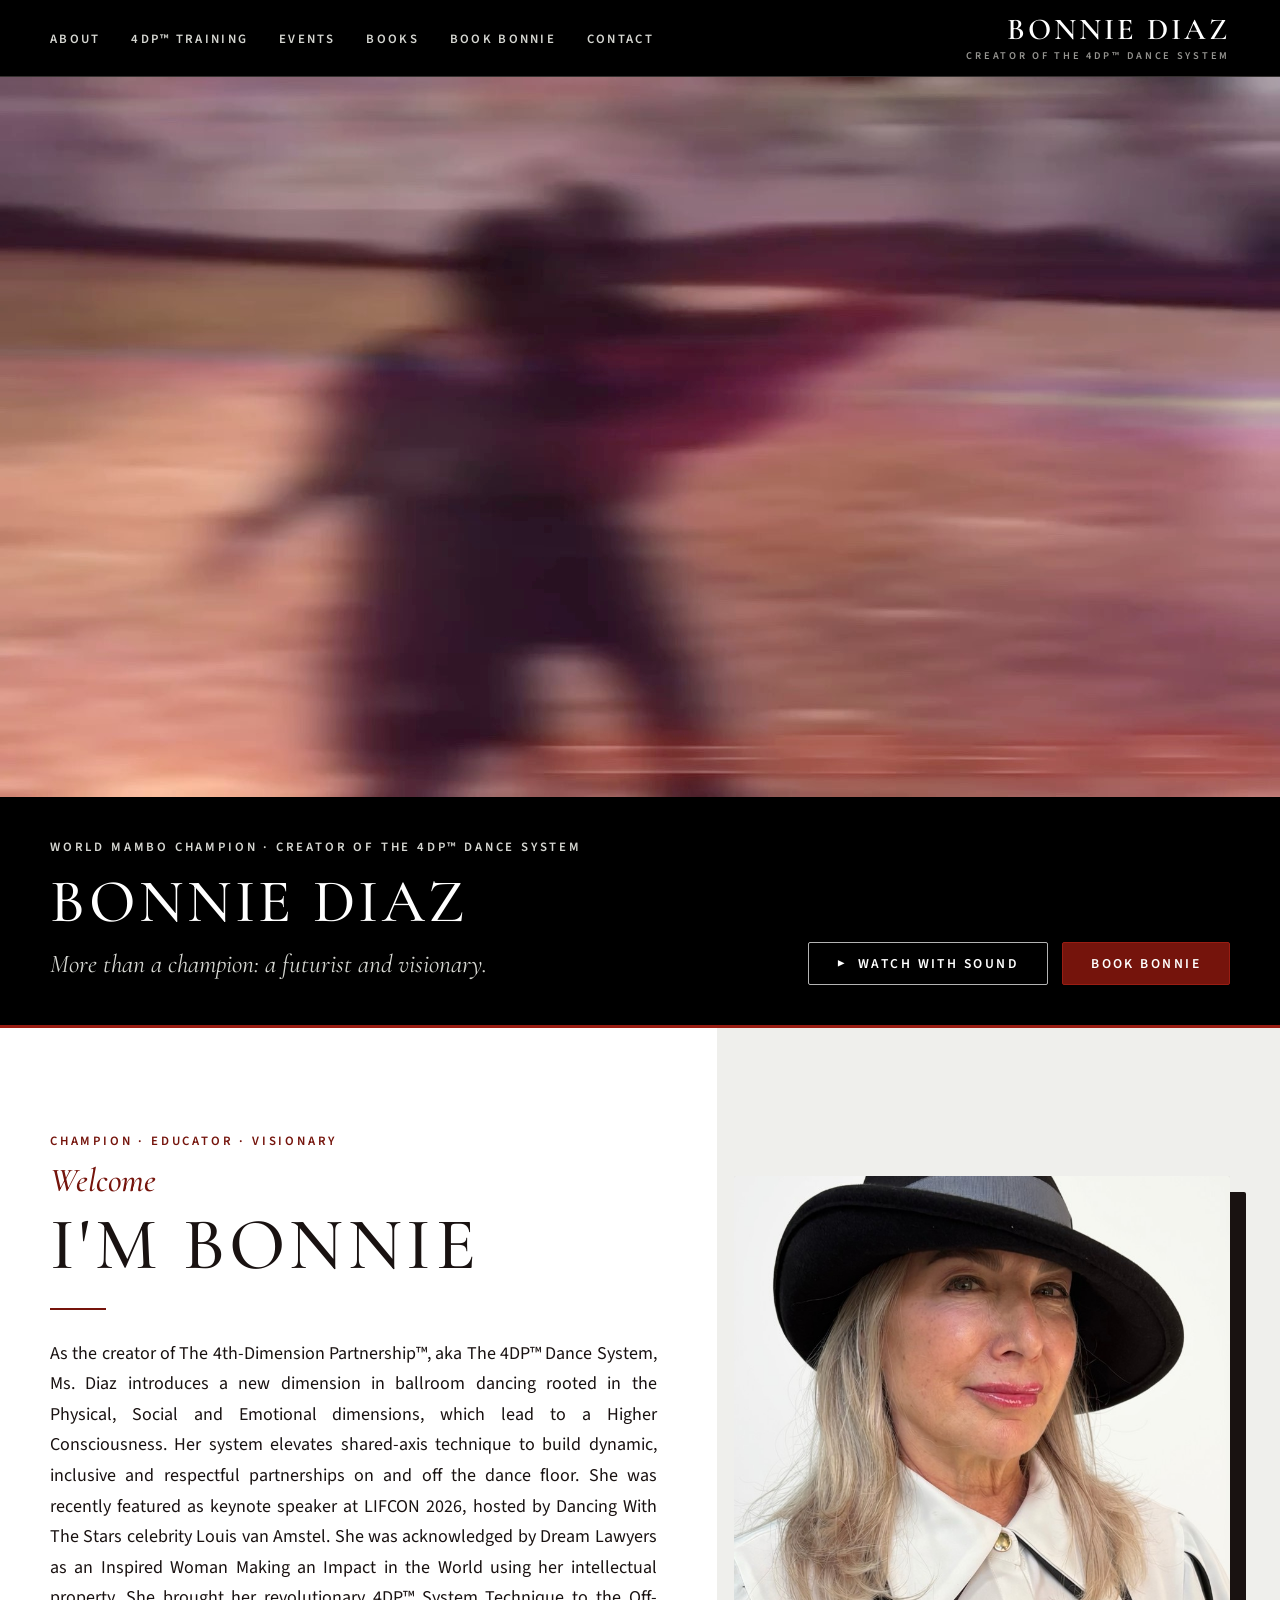
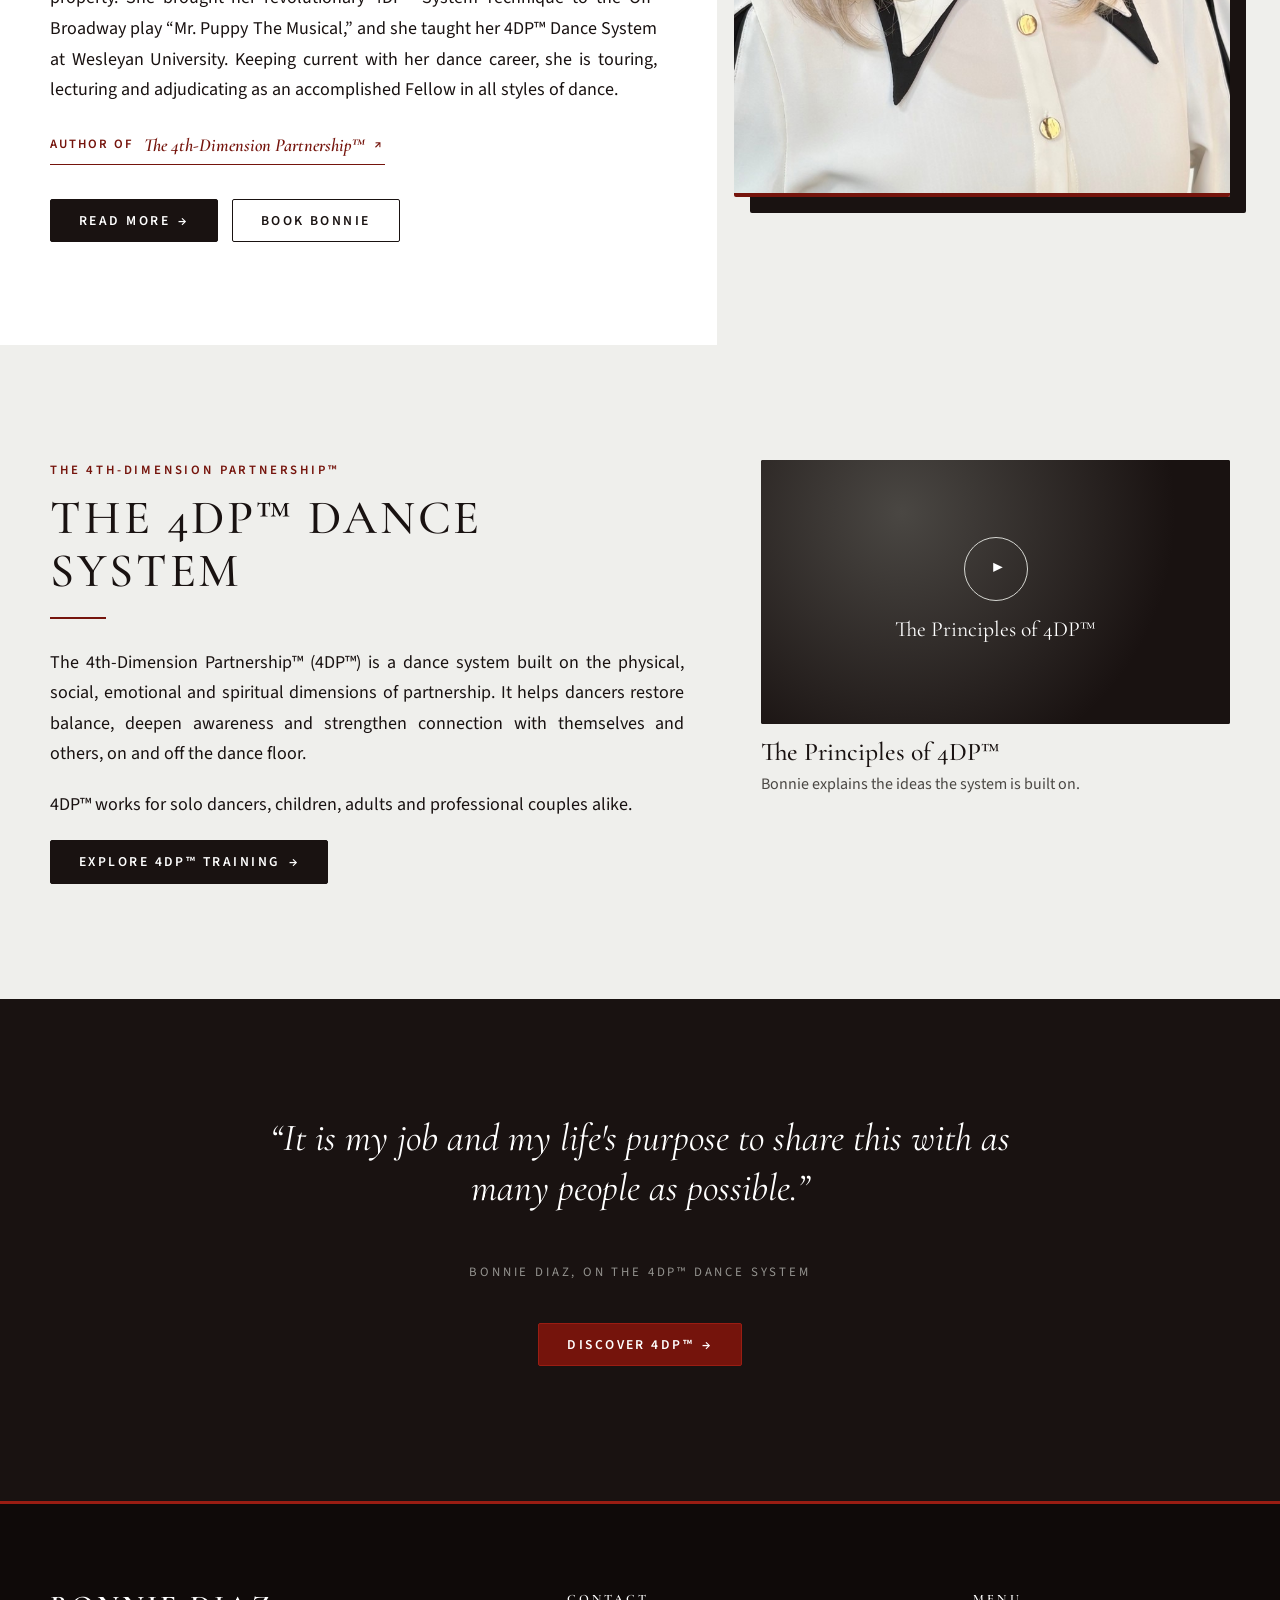
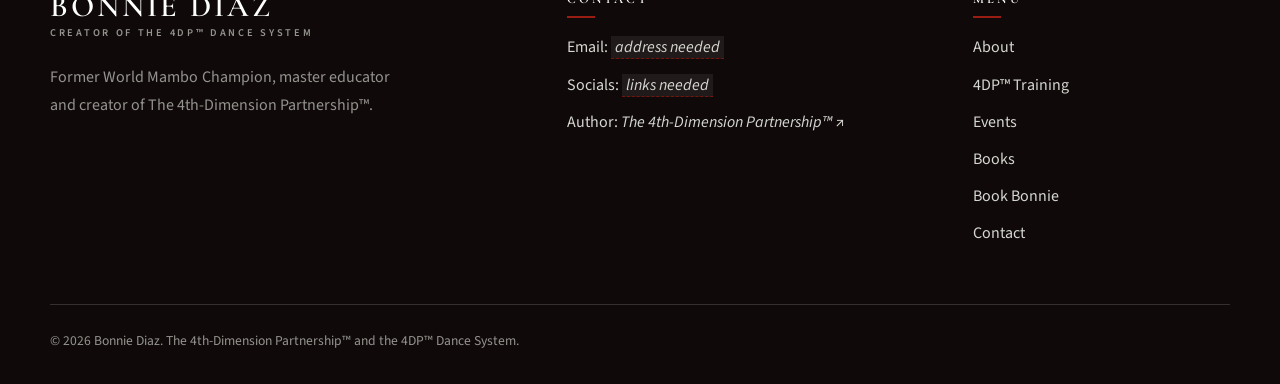
<file: index.html>
<!doctype html>
<html lang="en">
<head>
  <meta charset="utf-8">
  <meta name="viewport" content="width=device-width, initial-scale=1">
  <title>Bonnie Diaz | Creator of the 4DP™ Dance System</title>
  <meta name="description" content="Bonnie Diaz: former World Mambo Champion, master educator and creator of The 4th-Dimension Partnership™ (4DP™) Dance System.">
  <link rel="preconnect" href="https://fonts.googleapis.com">
  <link rel="preconnect" href="https://fonts.gstatic.com" crossorigin>
  <link rel="stylesheet" href="https://fonts.googleapis.com/css2?family=Cormorant+Garamond:ital,wght@0,400;0,500;0,600;1,400;1,500&family=Source+Sans+3:wght@400;600&display=swap">
  <link rel="stylesheet" href="assets/css/styles.css?v=20261103">
  <script src="assets/js/main.js?v=20261103" defer></script>
</head>
<body>
  <a class="skip-link" href="#main">Skip to content</a>

  <header class="site-header">
    <div class="wrap">
      <button class="nav-toggle" aria-expanded="false" aria-controls="site-nav" aria-label="Open menu"><span></span><span></span><span></span></button>
      <nav class="site-nav" id="site-nav" aria-label="Main">
        <ul>
          <li><a href="about.html">About</a></li>
          <li><a href="4dp-training.html">4DP&trade; Training</a></li>
          <li><a href="events.html">Events</a></li>
          <li><a href="books.html">Books</a></li>
          <li><a href="book-bonnie.html">Book Bonnie</a></li>
          <li><a href="book-bonnie.html#contact">Contact</a></li>
        </ul>
      </nav>
      <a class="brand" href="index.html" aria-label="Bonnie Diaz, home">
        <span class="brand__name">Bonnie Diaz</span>
        <span class="brand__tag">Creator of the 4DP&trade; Dance System</span>
      </a>
    </div>
  </header>

  <main id="main">
    <!-- Video reel first: the first element that loads -->
    <section class="video-hero" data-hero-video aria-label="Bonnie Diaz video reel">
      <video class="video-hero__media" autoplay muted loop playsinline preload="auto" poster="assets/img/video-posters/bio-reel.jpg">
        <source src="assets/video/bio-reel.mp4" type="video/mp4">
      </video>
      <button class="btn btn--light video-hero__close" type="button" data-hero-close>Close &times;</button>
      <div class="wrap video-hero__content">
        <span class="eyebrow">World Mambo Champion &middot; Creator of the 4DP&trade; Dance System</span>
        <h1>Bonnie Diaz</h1>
        <p class="video-hero__lead">More than a champion: a futurist and visionary.</p>
        <div class="hero__actions">
          <button class="btn btn--light" type="button" data-hero-sound>&#9654;&nbsp; Watch with sound</button>
          <a class="btn btn--red" href="book-bonnie.html">Book Bonnie</a>
        </div>
      </div>
    </section>

    <!-- Brief bio + photo -->
    <section class="hero">
      <div class="wrap">
        <div class="hero__text">
          <span class="eyebrow">Champion &middot; Educator &middot; Visionary</span>
          <span class="script">Welcome</span>
          <h2 class="hero__title">I'm Bonnie</h2>
          <hr class="rule">
          <p>As the creator of The 4th-Dimension Partnership&trade;, aka The 4DP&trade; Dance System, Ms. Diaz introduces a new dimension in ballroom dancing rooted in the Physical, Social and Emotional dimensions, which lead to a Higher Consciousness. Her system elevates shared-axis technique to build dynamic, inclusive and respectful partnerships on and off the dance floor. She was recently featured as keynote speaker at LIFCON 2026, hosted by Dancing With The Stars celebrity Louis van Amstel. She was acknowledged by Dream Lawyers as an Inspired Woman Making an Impact in the World using her intellectual property. She brought her revolutionary 4DP&trade; System Technique to the Off-Broadway play &ldquo;Mr. Puppy The Musical,&rdquo; and she taught her 4DP&trade; Dance System at Wesleyan University. Keeping current with her dance career, she is touring, lecturing and adjudicating as an accomplished Fellow in all styles of dance.</p>
          <a class="author-link" href="https://www.amazon.com/4th-Dimension-PartnershipTM-Solution-World-Balance/dp/B0GHQ47T2D" target="_blank" rel="noopener">Author of <em>The 4th-Dimension Partnership&trade;</em> <span aria-hidden="true">&#8599;</span></a>
          <div class="hero__actions">
            <a class="btn" href="about.html#full-bio">Read more <span class="arrow" aria-hidden="true">&rarr;</span></a>
            <a class="btn btn--ghost" href="book-bonnie.html">Book Bonnie</a>
          </div>
        </div>
        <div class="hero__media">
          <div class="portrait portrait--top">
            <div class="portrait__placeholder" aria-hidden="true">
              <strong>Photo of Bonnie</strong>
            </div>
            <img src="assets/img/photos/bonnie-black-hat.jpg" alt="Bonnie Diaz in a black hat and white blouse">
          </div>
        </div>
      </div>
    </section>

    <!-- The 4DP&trade; section (keep, per Jaylene) -->
    <section class="section section--light" id="4dp">
      <div class="wrap split split--reverse">
        <div>
          <span class="eyebrow">The 4th-Dimension Partnership&trade;</span>
          <h2>The 4DP&trade; Dance System</h2>
          <hr class="rule">
          <!-- Placeholder description from Bonnie's "Why I created 4DP&trade;" video. Replace with Bonnie's own paragraph. -->
          <p>The 4th-Dimension Partnership&trade; (4DP&trade;) is a dance system built on the physical, social, emotional and spiritual dimensions of partnership. It helps dancers restore balance, deepen awareness and strengthen connection with themselves and others, on and off the dance floor.</p>
          <p>4DP&trade; works for solo dancers, children, adults and professional couples alike.</p>
          <a class="btn" href="4dp-training.html">Explore 4DP&trade; Training <span class="arrow" aria-hidden="true">&rarr;</span></a>
        </div>
        <figure class="video">
          <div class="video__frame">
            <video controls preload="metadata" playsinline poster="assets/img/video-posters/4dp-principles.jpg">
              <source src="assets/video/4dp-principles.mp4" type="video/mp4">
            </video>
            <div class="video__placeholder" aria-hidden="true">
              <span class="video__play">&#9654;</span>
              <p>The Principles of 4DP&trade;</p>
            </div>
          </div>
          <figcaption>
            <h3>The Principles of 4DP&trade;</h3>
            <p>Bonnie explains the ideas the system is built on.</p>
          </figcaption>
        </figure>
      </div>
    </section>

    <section class="section section--dark quote-band">
      <div class="wrap">
        <blockquote>
          <p>&ldquo;It is my job and my life's purpose to share this with as many people as possible.&rdquo;</p>
          <cite>Bonnie Diaz, on the 4DP&trade; Dance System</cite>
        </blockquote>
        <p style="margin-top: 36px;"><a class="btn btn--red" href="4dp-training.html">Discover 4DP&trade; <span class="arrow" aria-hidden="true">&rarr;</span></a></p>
      </div>
    </section>
  </main>

  <footer class="site-footer">
    <div class="wrap">
      <div class="footer-grid">
        <div class="footer-brand">
          <a class="brand" href="index.html">
            <span class="brand__name">Bonnie Diaz</span>
            <span class="brand__tag">Creator of the 4DP&trade; Dance System</span>
          </a>
          <p>Former World Mambo Champion, master educator and creator of The 4th-Dimension Partnership&trade;.</p>
        </div>
        <div>
          <h2 class="footer-title">Contact</h2>
          <ul class="footer-list">
            <li>Email: <span class="todo">address needed</span></li>
            <li>Socials: <span class="todo">links needed</span></li>
            <li><a href="https://www.amazon.com/4th-Dimension-PartnershipTM-Solution-World-Balance/dp/B0GHQ47T2D" target="_blank" rel="noopener">Author: <em>The 4th-Dimension Partnership&trade;</em> &#8599;</a></li>
          </ul>
        </div>
        <nav aria-label="Footer">
          <h2 class="footer-title">Menu</h2>
          <ul class="footer-list">
            <li><a href="about.html">About</a></li>
            <li><a href="4dp-training.html">4DP&trade; Training</a></li>
            <li><a href="events.html">Events</a></li>
            <li><a href="books.html">Books</a></li>
            <li><a href="book-bonnie.html">Book Bonnie</a></li>
            <li><a href="book-bonnie.html#contact">Contact</a></li>
          </ul>
        </nav>
      </div>
      <div class="footer-base">&copy; <span data-year>2026</span> Bonnie Diaz. The 4th-Dimension Partnership&trade; and the 4DP&trade; Dance System.</div>
    </div>
  </footer>
</body>
</html>
</file>
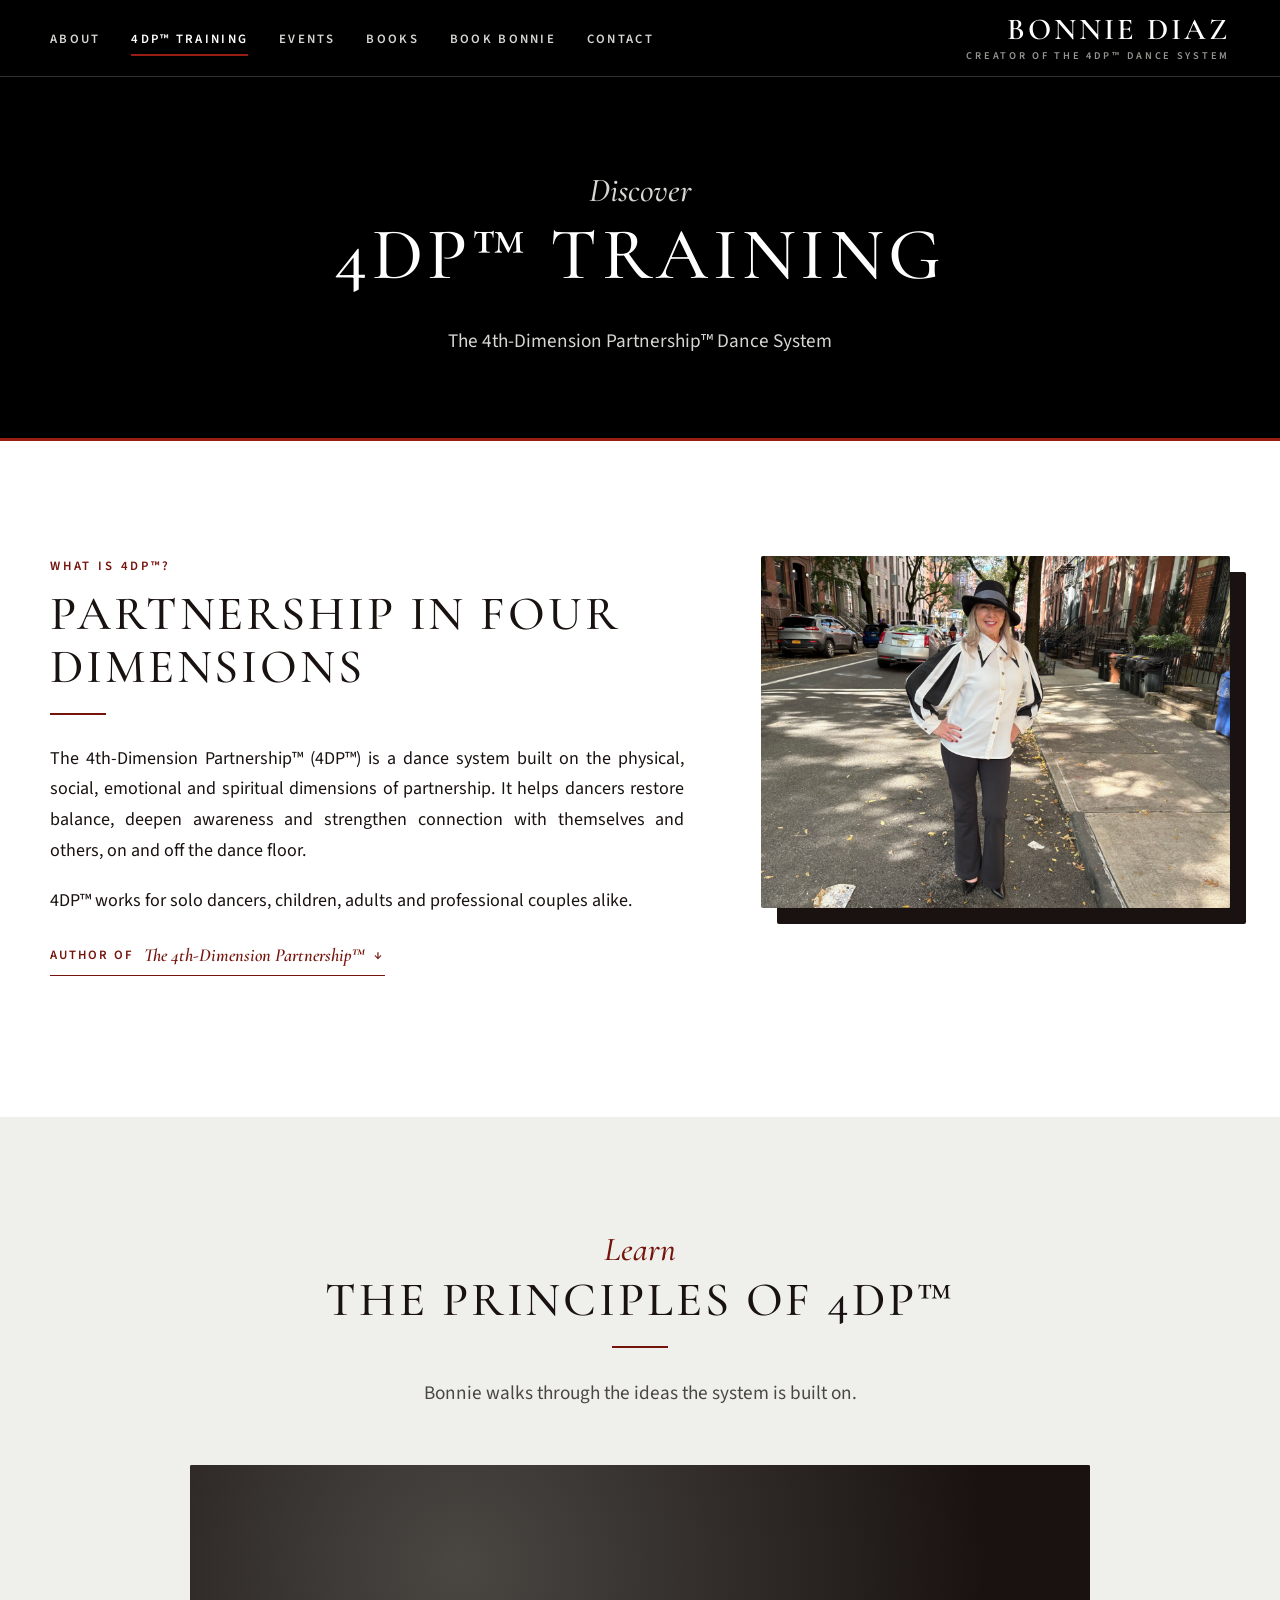
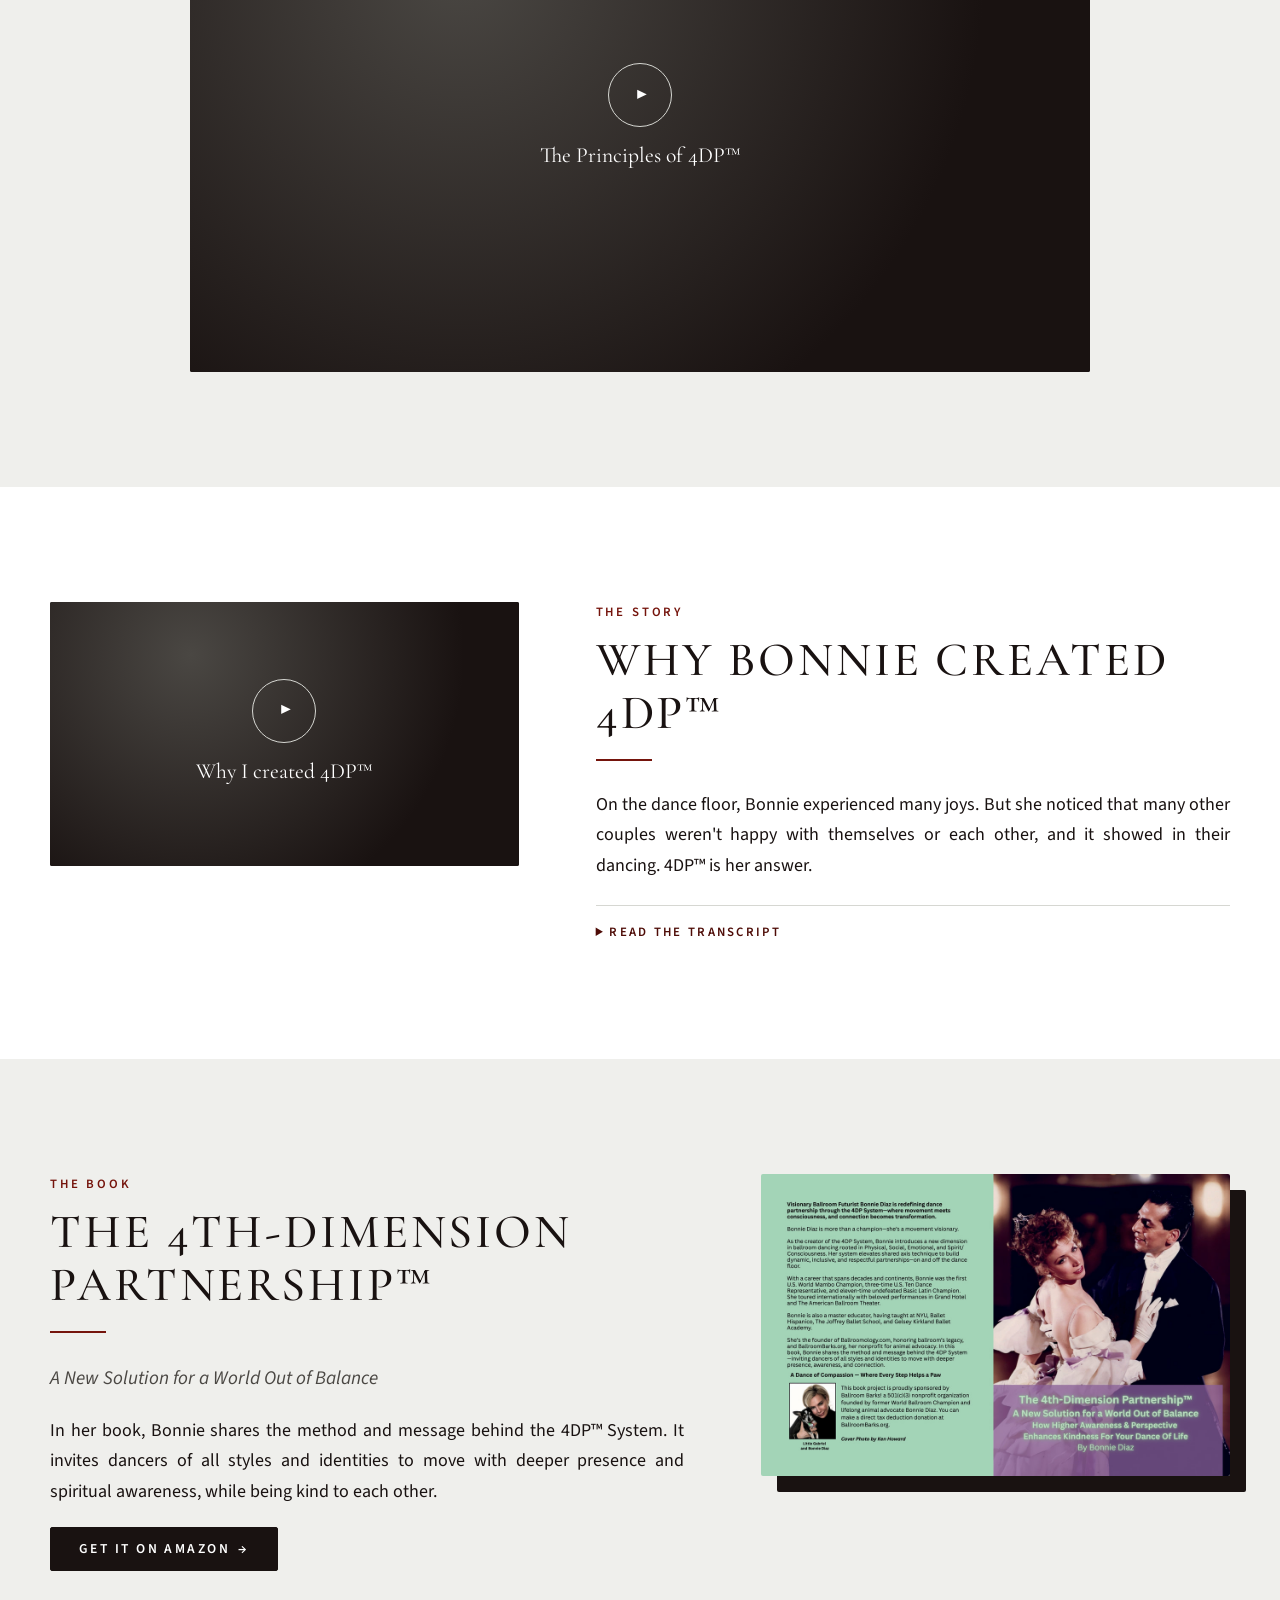
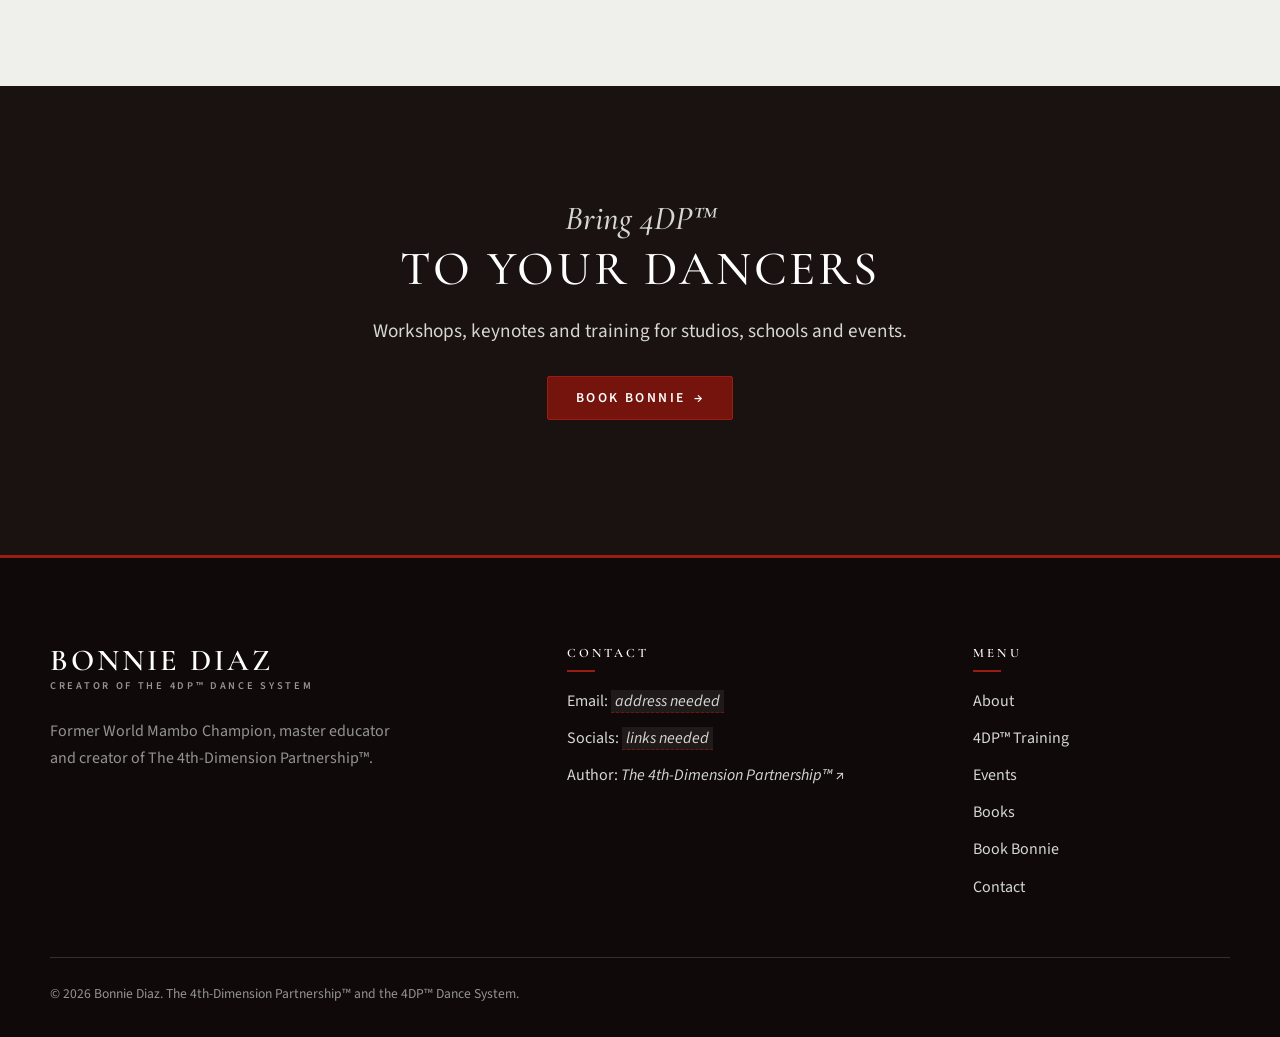
<file: 4dp-training.html>
<!doctype html>
<html lang="en">
<head>
  <meta charset="utf-8">
  <meta name="viewport" content="width=device-width, initial-scale=1">
  <title>4DP™ Training | Bonnie Diaz</title>
  <meta name="description" content="The 4th-Dimension Partnership™ (4DP™) Dance System, created by Bonnie Diaz: what it is, its principles, and why it matters.">
  <link rel="preconnect" href="https://fonts.googleapis.com">
  <link rel="preconnect" href="https://fonts.gstatic.com" crossorigin>
  <link rel="stylesheet" href="https://fonts.googleapis.com/css2?family=Cormorant+Garamond:ital,wght@0,400;0,500;0,600;1,400;1,500&family=Source+Sans+3:wght@400;600&display=swap">
  <link rel="stylesheet" href="assets/css/styles.css?v=20261103">
  <script src="assets/js/main.js?v=20261103" defer></script>
</head>
<body>
  <a class="skip-link" href="#main">Skip to content</a>

  <header class="site-header">
    <div class="wrap">
      <button class="nav-toggle" aria-expanded="false" aria-controls="site-nav" aria-label="Open menu"><span></span><span></span><span></span></button>
      <nav class="site-nav" id="site-nav" aria-label="Main">
        <ul>
          <li><a href="about.html">About</a></li>
          <li><a href="4dp-training.html" aria-current="page">4DP&trade; Training</a></li>
          <li><a href="events.html">Events</a></li>
          <li><a href="books.html">Books</a></li>
          <li><a href="book-bonnie.html">Book Bonnie</a></li>
          <li><a href="book-bonnie.html#contact">Contact</a></li>
        </ul>
      </nav>
      <a class="brand" href="index.html" aria-label="Bonnie Diaz, home">
        <span class="brand__name">Bonnie Diaz</span>
        <span class="brand__tag">Creator of the 4DP&trade; Dance System</span>
      </a>
    </div>
  </header>

  <main id="main">
    <header class="page-head">
      <div class="wrap">
        <span class="script">Discover</span>
        <h1>4DP&trade; Training</h1>
        <p class="lead">The 4th-Dimension Partnership&trade; Dance System</p>
      </div>
    </header>

    <!-- Description of 4DP&trade; + photo (the IMG_1011 "What is 4DP&trade;?" video wasn't in the Drive folder) -->
    <section class="section">
      <div class="wrap split split--reverse">
        <div>
          <span class="eyebrow">What is 4DP&trade;?</span>
          <h2>Partnership in four dimensions</h2>
          <hr class="rule">
          <!-- Placeholder description from Bonnie's "Why I created 4DP&trade;" video. Replace with Bonnie's own paragraph. -->
          <p>The 4th-Dimension Partnership&trade; (4DP&trade;) is a dance system built on the physical, social, emotional and spiritual dimensions of partnership. It helps dancers restore balance, deepen awareness and strengthen connection with themselves and others, on and off the dance floor.</p>
          <p>4DP&trade; works for solo dancers, children, adults and professional couples alike.</p>
          <a class="author-link" href="#book">Author of <em>The 4th-Dimension Partnership&trade;</em> <span aria-hidden="true">&darr;</span></a>
        </div>
        <img class="flyer" src="assets/img/photos/bonnie-street-2.jpg" alt="Bonnie Diaz on a tree-lined street in a black hat, black-and-white blouse and black trousers" loading="lazy">
      </div>
    </section>

    <!-- Principles of the 4DP&trade; -->
    <section class="section section--light">
      <div class="wrap">
        <div class="section__head section__head--center">
          <span class="script">Learn</span>
          <h2>The Principles of 4DP&trade;</h2>
          <hr class="rule">
          <p class="lead">Bonnie walks through the ideas the system is built on.</p>
        </div>
        <figure class="video video-feature">
          <div class="video__frame">
            <video controls preload="metadata" playsinline poster="assets/img/video-posters/4dp-principles.jpg">
              <source src="assets/video/4dp-principles.mp4" type="video/mp4">
            </video>
            <div class="video__placeholder" aria-hidden="true">
              <span class="video__play">&#9654;</span>
              <p>The Principles of 4DP&trade;</p>
            </div>
          </div>
        </figure>
        <!-- Still to come (not in the Drive folder yet): "4DP&trade; in Motion" demonstration and "Why 4DP&trade; Matters to Women" -->
      </div>
    </section>

    <!-- Why Bonnie created 4DP&trade; (Google Drive) -->
    <section class="section">
      <div class="wrap split">
        <figure class="video">
          <div class="video__frame">
            <video controls preload="metadata" playsinline poster="assets/img/video-posters/why-i-created-4dp.jpg">
              <source src="assets/video/why-i-created-4dp.mp4" type="video/mp4">
            </video>
            <div class="video__placeholder" aria-hidden="true">
              <span class="video__play">&#9654;</span>
              <p>Why I created 4DP&trade;</p>
            </div>
          </div>
        </figure>
        <div>
          <span class="eyebrow">The story</span>
          <h2>Why Bonnie created 4DP&trade;</h2>
          <hr class="rule">
          <p>On the dance floor, Bonnie experienced many joys. But she noticed that many other couples weren't happy with themselves or each other, and it showed in their dancing. 4DP&trade; is her answer.</p>
          <details class="transcript">
            <summary>Read the transcript</summary>
            <p>Hi, Bonnie Diaz here. As a former U.S. World Mambo Champion, three-time Ten Dance Representative and eleven-time undefeated Basic Latin Champion, I experienced many joys on the dance floor. However, I noticed that many other couples were not having the same experience. They weren't happy with themselves or each other, and it showed while they were dancing.</p>
            <p>That's why I created the Fourth Dimension Partnership Dance System. It is based on the physical, social, emotional and spiritual. By implementing the Fourth Dimension, also known as 4DP&trade;, you can restore balance, deepen awareness, strengthen connection within yourselves and others, and explore how higher-dimensional thinking can bring clarity, purpose and harmony to your dance of life.</p>
            <p>It is my job and my life's purpose to share this with as many people as possible. It can work for a solo person, for a child or an adult, on and off the dance floor, especially with professional dance couples. I am looking forward to presenting this all over the world. Thank you.</p>
          </details>
        </div>
      </div>
    </section>

    <!-- The book (cover + Amazon link from bonniediaz.com) -->
    <section class="section section--light" id="book">
      <div class="wrap split split--reverse">
        <div>
          <span class="eyebrow">The book</span>
          <h2>The 4th-Dimension Partnership&trade;</h2>
          <hr class="rule">
          <p class="lead"><em>A New Solution for a World Out of Balance</em></p>
          <p>In her book, Bonnie shares the method and message behind the 4DP&trade; System. It invites dancers of all styles and identities to move with deeper presence and spiritual awareness, while being kind to each other.</p>
          <a class="btn" href="https://www.amazon.com/4th-Dimension-PartnershipTM-Solution-World-Balance/dp/B0GHQ47T2D" target="_blank" rel="noopener">Get it on Amazon <span class="arrow" aria-hidden="true">&rarr;</span></a>
        </div>
        <img class="flyer" src="assets/img/4dp-book-cover.jpg" alt="Front and back cover of The 4th-Dimension Partnership by Bonnie Diaz" loading="lazy">
      </div>
    </section>

    <section class="section section--dark quote-band">
      <div class="wrap">
        <span class="script">Bring 4DP&trade;</span>
        <h2>To your dancers</h2>
        <p class="lead">Workshops, keynotes and training for studios, schools and events.</p>
        <p style="margin-top: 28px;"><a class="btn btn--red" href="book-bonnie.html">Book Bonnie <span class="arrow" aria-hidden="true">&rarr;</span></a></p>
      </div>
    </section>
  </main>

  <footer class="site-footer">
    <div class="wrap">
      <div class="footer-grid">
        <div class="footer-brand">
          <a class="brand" href="index.html">
            <span class="brand__name">Bonnie Diaz</span>
            <span class="brand__tag">Creator of the 4DP&trade; Dance System</span>
          </a>
          <p>Former World Mambo Champion, master educator and creator of The 4th-Dimension Partnership&trade;.</p>
        </div>
        <div>
          <h2 class="footer-title">Contact</h2>
          <ul class="footer-list">
            <li>Email: <span class="todo">address needed</span></li>
            <li>Socials: <span class="todo">links needed</span></li>
            <li><a href="https://www.amazon.com/4th-Dimension-PartnershipTM-Solution-World-Balance/dp/B0GHQ47T2D" target="_blank" rel="noopener">Author: <em>The 4th-Dimension Partnership&trade;</em> &#8599;</a></li>
          </ul>
        </div>
        <nav aria-label="Footer">
          <h2 class="footer-title">Menu</h2>
          <ul class="footer-list">
            <li><a href="about.html">About</a></li>
            <li><a href="4dp-training.html">4DP&trade; Training</a></li>
            <li><a href="events.html">Events</a></li>
            <li><a href="books.html">Books</a></li>
            <li><a href="book-bonnie.html">Book Bonnie</a></li>
            <li><a href="book-bonnie.html#contact">Contact</a></li>
          </ul>
        </nav>
      </div>
      <div class="footer-base">&copy; <span data-year>2026</span> Bonnie Diaz. The 4th-Dimension Partnership&trade; and the 4DP&trade; Dance System.</div>
    </div>
  </footer>
</body>
</html>
</file>
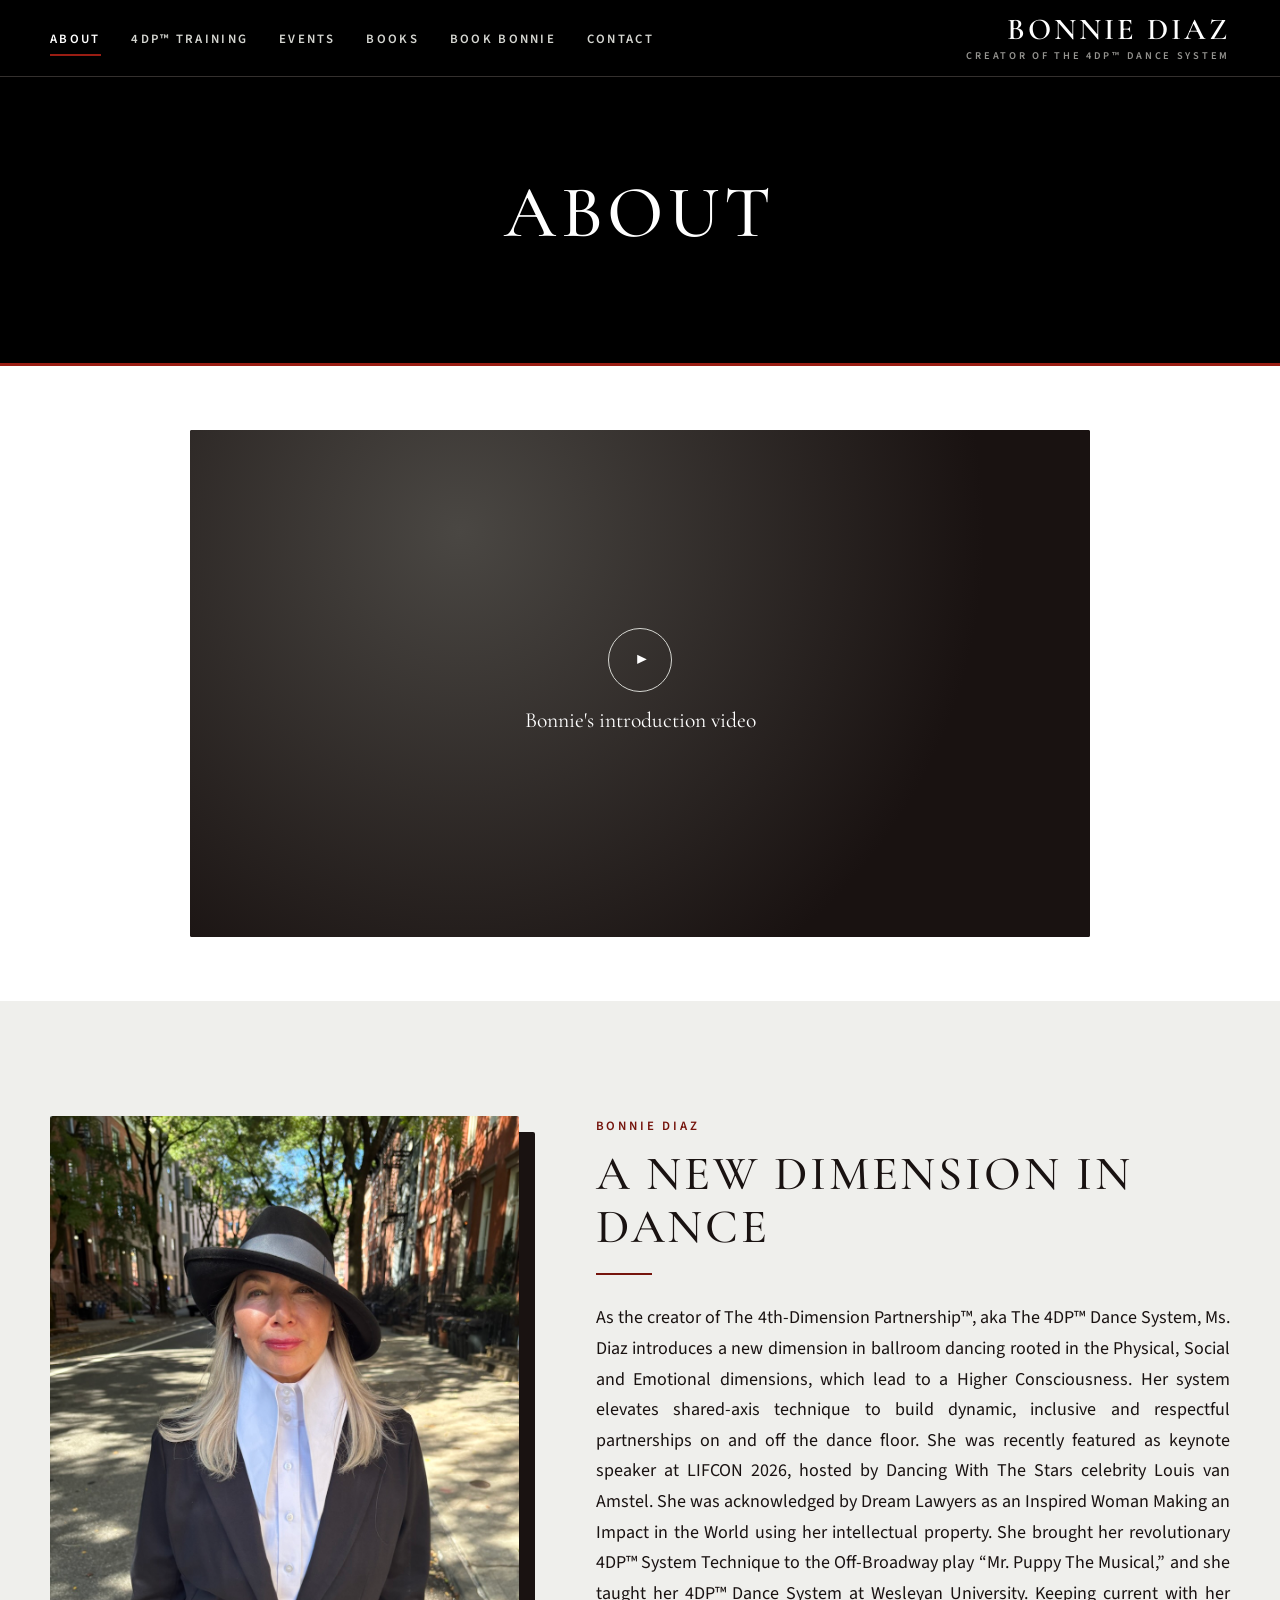
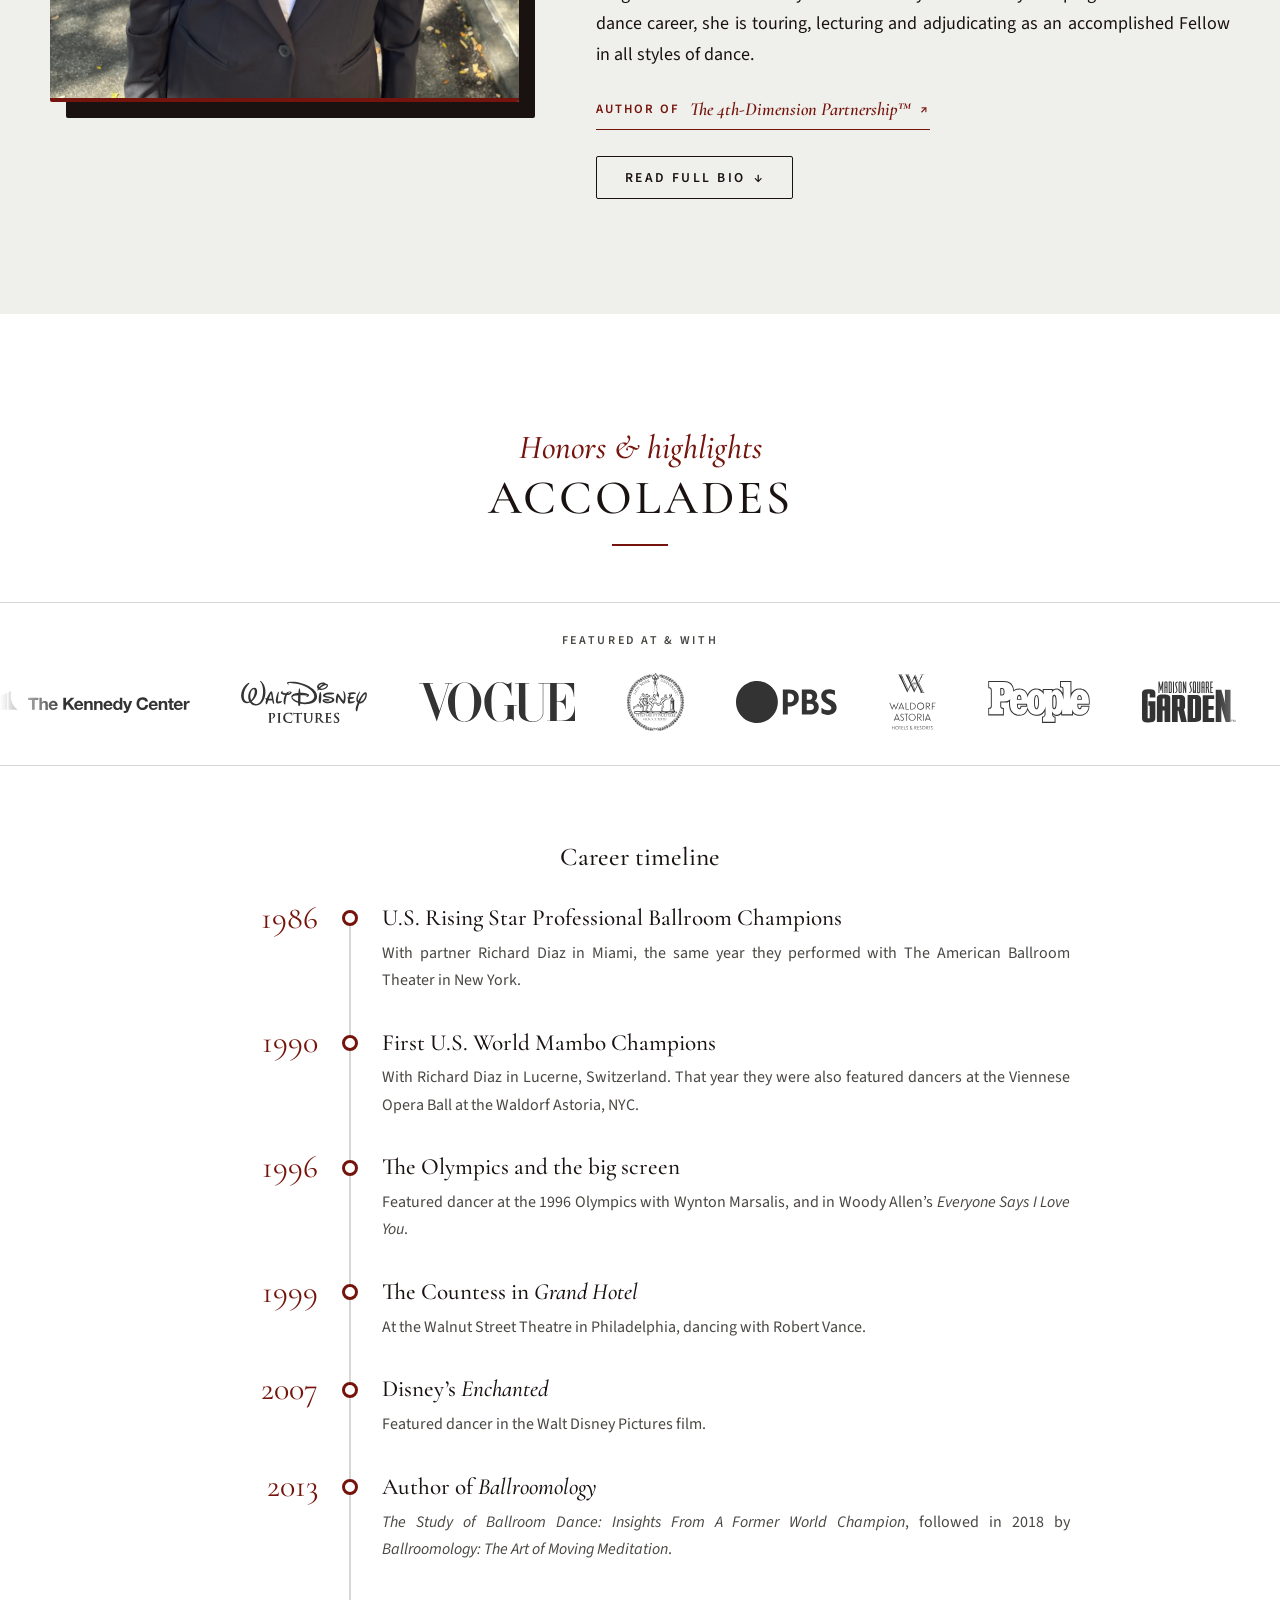
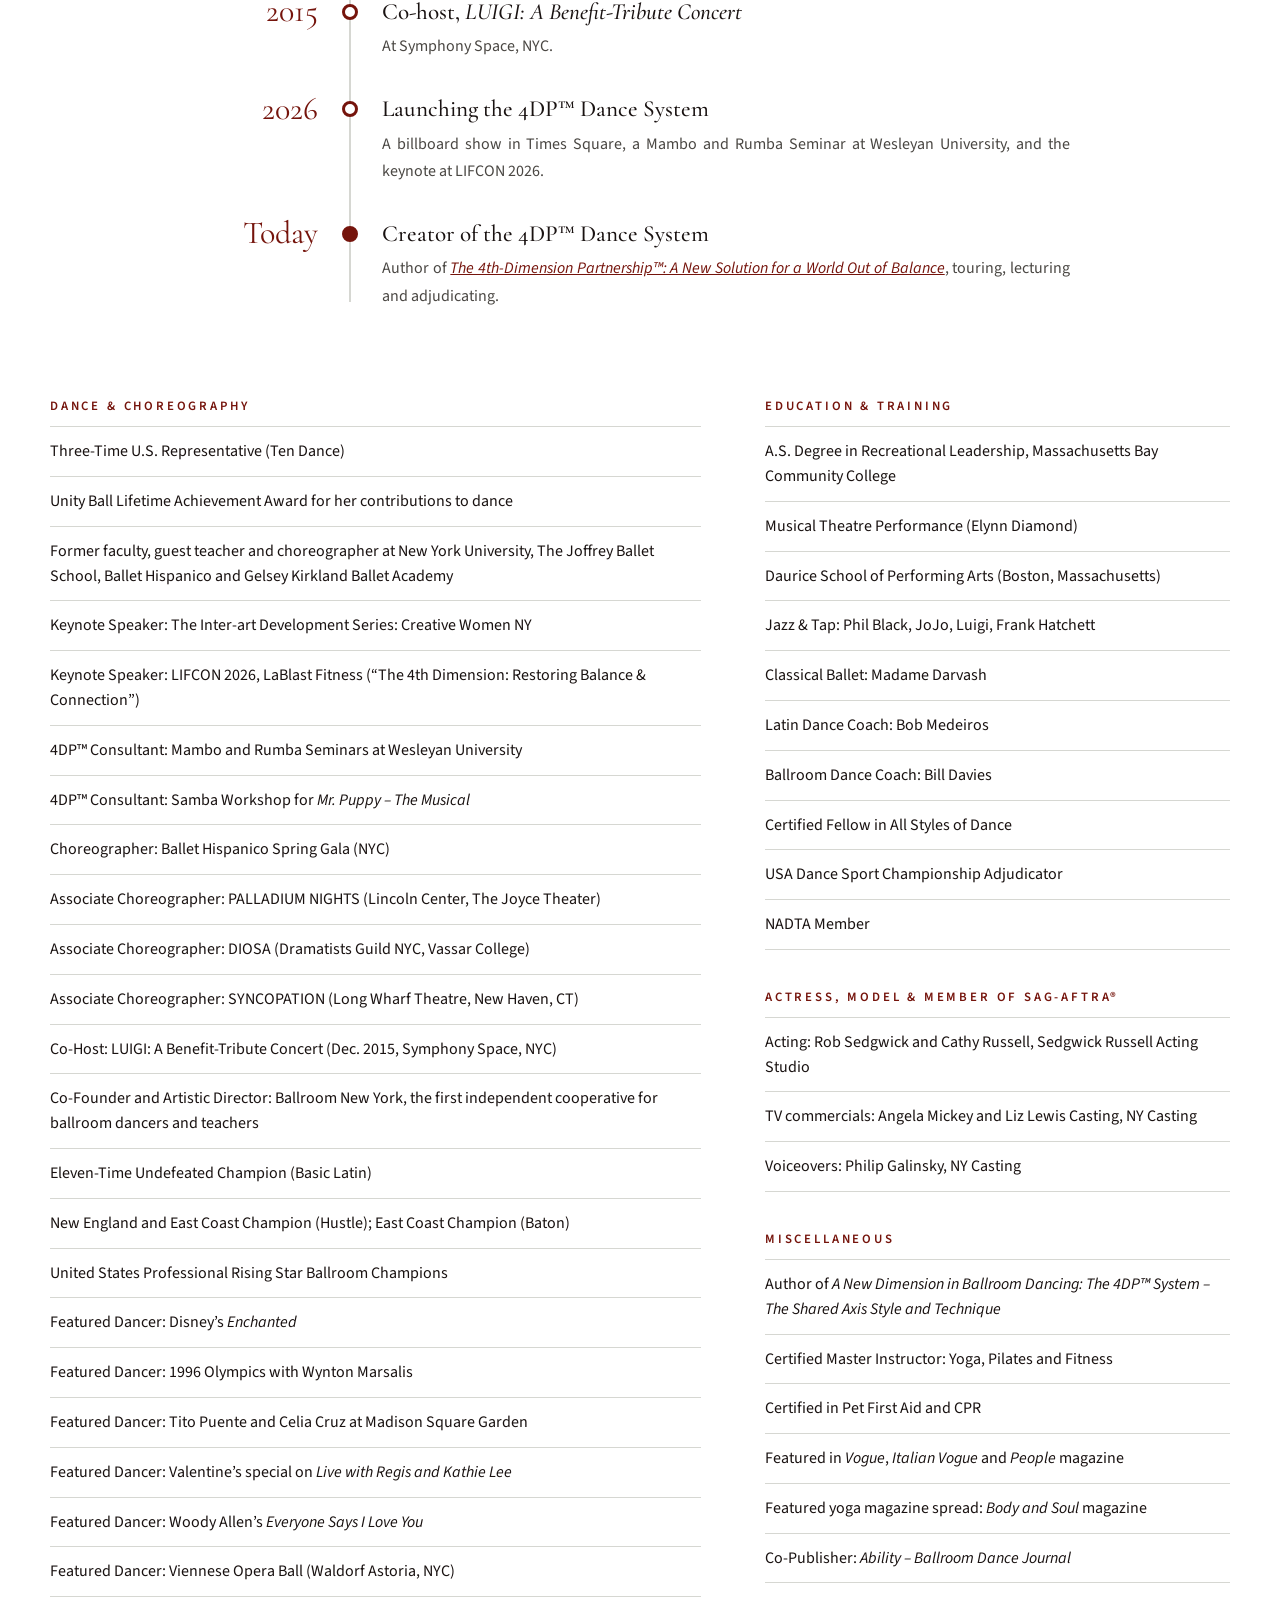
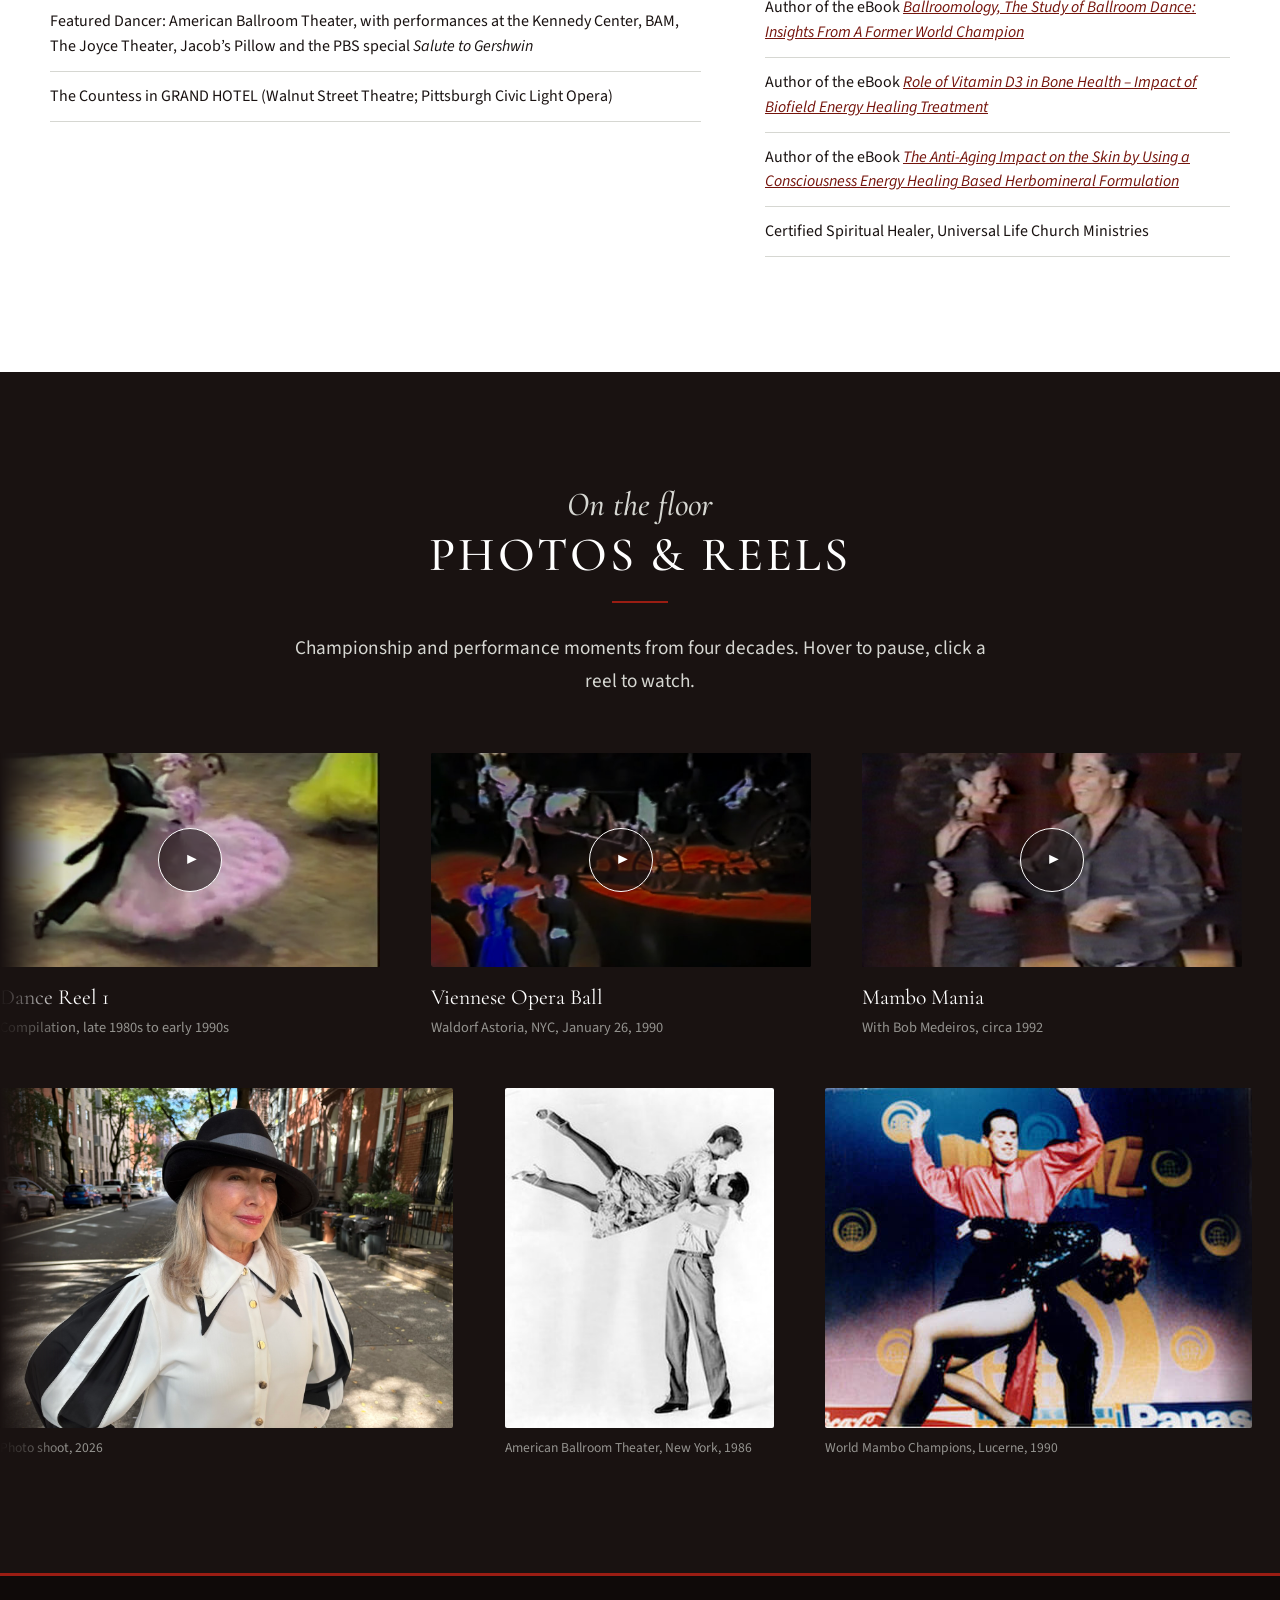
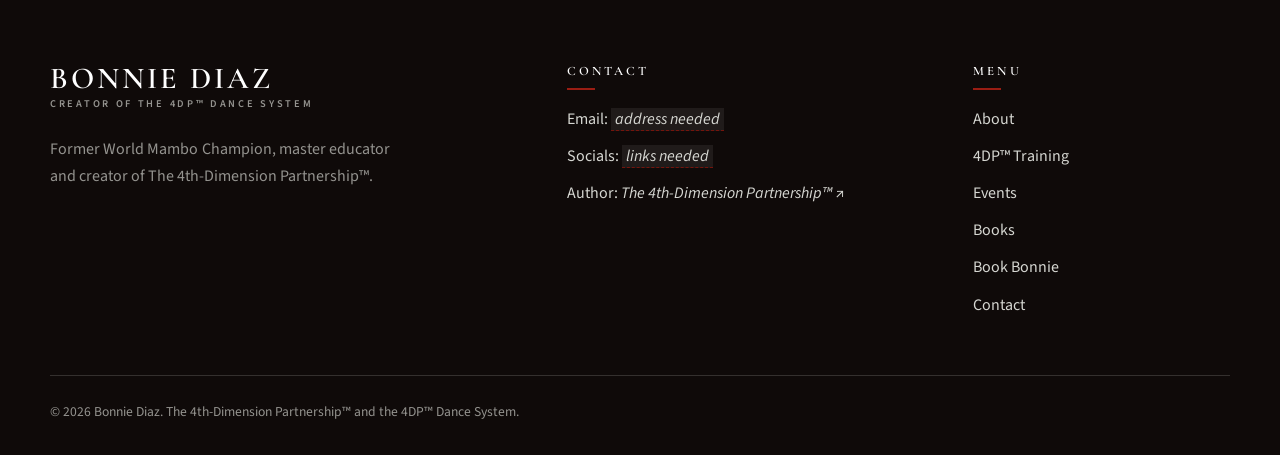
<file: about.html>
<!doctype html>
<html lang="en">
<head>
  <meta charset="utf-8">
  <meta name="viewport" content="width=device-width, initial-scale=1">
  <title>About | Bonnie Diaz</title>
  <meta name="description" content="Bonnie Diaz's story and accolades: World Mambo Champion, master educator, choreographer and creator of the 4DP™ Dance System.">
  <link rel="preconnect" href="https://fonts.googleapis.com">
  <link rel="preconnect" href="https://fonts.gstatic.com" crossorigin>
  <link rel="stylesheet" href="https://fonts.googleapis.com/css2?family=Cormorant+Garamond:ital,wght@0,400;0,500;0,600;1,400;1,500&family=Source+Sans+3:wght@400;600&display=swap">
  <link rel="stylesheet" href="assets/css/styles.css?v=20261103">
  <script src="assets/js/main.js?v=20261103" defer></script>
</head>
<body>
  <a class="skip-link" href="#main">Skip to content</a>

  <header class="site-header">
    <div class="wrap">
      <button class="nav-toggle" aria-expanded="false" aria-controls="site-nav" aria-label="Open menu"><span></span><span></span><span></span></button>
      <nav class="site-nav" id="site-nav" aria-label="Main">
        <ul>
          <li><a href="about.html" aria-current="page">About</a></li>
          <li><a href="4dp-training.html">4DP&trade; Training</a></li>
          <li><a href="events.html">Events</a></li>
          <li><a href="books.html">Books</a></li>
          <li><a href="book-bonnie.html">Book Bonnie</a></li>
          <li><a href="book-bonnie.html#contact">Contact</a></li>
        </ul>
      </nav>
      <a class="brand" href="index.html" aria-label="Bonnie Diaz, home">
        <span class="brand__name">Bonnie Diaz</span>
        <span class="brand__tag">Creator of the 4DP&trade; Dance System</span>
      </a>
    </div>
  </header>

  <main id="main">
    <header class="page-head">
      <div class="wrap">
        <h1>About</h1>
      </div>
    </header>

    <!-- Introduction video, right under ABOUT -->
    <section class="section section--tight">
      <div class="wrap">
        <figure class="video video-feature">
          <div class="video__frame">
            <video controls preload="metadata" playsinline poster="assets/img/video-posters/intro.jpg">
              <source src="assets/video/intro.mp4" type="video/mp4">
            </video>
            <div class="video__placeholder" aria-hidden="true">
              <span class="video__play">&#9654;</span>
              <p>Bonnie's introduction video</p>
            </div>
          </div>
        </figure>
      </div>
    </section>

    <!-- Brief bio, arrow reveals the extended bio -->
    <section class="section section--light">
      <div class="wrap split">
        <div>
          <div class="portrait portrait--top">
            <div class="portrait__placeholder" aria-hidden="true">
              <strong>Photo of Bonnie</strong>
            </div>
            <img src="assets/img/photos/bonnie-suit.jpg" alt="Bonnie Diaz in a black hat and black suit with a white shirt">
          </div>
        </div>
        <div>
          <span class="eyebrow">Bonnie Diaz</span>
          <h2>A new dimension in dance</h2>
          <hr class="rule">
          <p>As the creator of The 4th-Dimension Partnership&trade;, aka The 4DP&trade; Dance System, Ms. Diaz introduces a new dimension in ballroom dancing rooted in the Physical, Social and Emotional dimensions, which lead to a Higher Consciousness. Her system elevates shared-axis technique to build dynamic, inclusive and respectful partnerships on and off the dance floor. She was recently featured as keynote speaker at LIFCON 2026, hosted by Dancing With The Stars celebrity Louis van Amstel. She was acknowledged by Dream Lawyers as an Inspired Woman Making an Impact in the World using her intellectual property. She brought her revolutionary 4DP&trade; System Technique to the Off-Broadway play &ldquo;Mr. Puppy The Musical,&rdquo; and she taught her 4DP&trade; Dance System at Wesleyan University. Keeping current with her dance career, she is touring, lecturing and adjudicating as an accomplished Fellow in all styles of dance.</p>

          <a class="author-link" href="https://www.amazon.com/4th-Dimension-PartnershipTM-Solution-World-Balance/dp/B0GHQ47T2D" target="_blank" rel="noopener">Author of <em>The 4th-Dimension Partnership&trade;</em> <span aria-hidden="true">&#8599;</span></a>
          <br>
          <button class="btn btn--ghost" type="button" data-bio-toggle aria-expanded="false" aria-controls="full-bio">
            <span class="label">Read full bio</span> <span class="arrow" aria-hidden="true">&darr;</span>
          </button>

          <div class="bio-more" id="full-bio" hidden>
            <p>With a career that spans decades and continents, Ms. Diaz and her former dance partner Richard were the first U.S. World Mambo Champions, three-time U.S. Ten Dance Representatives and eleven-time undefeated Basic Latin Champions. She has toured the world in numerous stage, screen and TV productions as a performer and choreographer, most memorably as the Countess in Grand Hotel and with The American Ballroom Theater. Ms. Diaz is also a master educator, having taught at NYU, Ballet Hispanico, The Joffrey Ballet School and Gelsey Kirkland Ballet Academy.</p>
            <p>As one of the original organizers of The United States Dance Congress, she received the Unity Ball Lifetime Achievement Award, sponsored by the United Nations, for her contribution to dance. She is also a contributing guest columnist for various dance publications.</p>
            <p>She is the founder of <a href="http://ballroomology.com/" target="_blank" rel="noopener">Ballroomology.com</a>, which honors ballroom&rsquo;s history and legacy, and <a href="http://ballroombarks.org/" target="_blank" rel="noopener">BallroomBarks.org</a>, her nonprofit for animal advocacy. She also has a personal website, BonnieDiaz.com, and is building her YouTube channel, BonnieDiazDance.</p>
            <p>In her book The 4th-Dimension Partnership&trade;, now available on Amazon, Ms. Diaz shares the method and message behind the 4DP&trade; System. It invites dancers of all styles and identities to move with deeper presence and spiritual awareness, while being kind to each other.</p>
            <p class="bio-closing">Ms. Diaz is more than a champion: she&rsquo;s a futurist and visionary.</p>
          </div>
        </div>
      </div>
    </section>

    <!-- Accolades, below the About bio: logo banner, highlights timeline, then the full lists -->
    <section class="section" id="accolades">
      <div class="wrap">
        <div class="section__head section__head--center">
          <span class="script">Honors &amp; highlights</span>
          <h2>Accolades</h2>
          <hr class="rule">
        </div>
      </div>

      <!-- Features motion banner: organizations and outlets named in her accolades (public-domain logos from Wikimedia Commons) -->
      <div class="logo-banner" aria-label="Featured at and with">
        <p class="logo-banner__label">Featured at &amp; with</p>
        <div class="marquee" data-marquee>
          <ul class="marquee__track">
            <li><img src="assets/img/logos/kennedy-center.svg" alt="The Kennedy Center"></li>
            <li><img src="assets/img/logos/disney.svg" alt="Walt Disney Pictures"></li>
            <li><img src="assets/img/logos/vogue.svg" alt="Vogue"></li>
            <li><img src="assets/img/logos/nyu.svg" alt="New York University" class="is-square"></li>
            <li><img src="assets/img/logos/pbs.svg" alt="PBS"></li>
            <li><img src="assets/img/logos/waldorf-astoria.svg" alt="Waldorf Astoria" class="is-square"></li>
            <li><img src="assets/img/logos/people.svg" alt="People magazine"></li>
            <li><img src="assets/img/logos/madison-square-garden.svg" alt="Madison Square Garden"></li>
            <li><img src="assets/img/logos/wesleyan.svg" alt="Wesleyan University"></li>
            <li><img src="assets/img/logos/vassar.svg" alt="Vassar College"></li>
            <li><img src="assets/img/logos/sag-aftra.svg" alt="SAG-AFTRA"></li>
          </ul>
        </div>
      </div>

      <div class="wrap">
        <!-- Highlights as a timeline (dates from bonniediaz.com photo and video captions) -->
        <h3 class="timeline__title">Career timeline</h3>
        <ol class="timeline">
          <li>
            <span class="timeline__year">1986</span>
            <div>
              <h4>U.S. Rising Star Professional Ballroom Champions</h4>
              <p>With partner Richard Diaz in Miami, the same year they performed with The American Ballroom Theater in New York.</p>
            </div>
          </li>
          <li>
            <span class="timeline__year">1990</span>
            <div>
              <h4>First U.S. World Mambo Champions</h4>
              <p>With Richard Diaz in Lucerne, Switzerland. That year they were also featured dancers at the Viennese Opera Ball at the Waldorf Astoria, NYC.</p>
            </div>
          </li>
          <li>
            <span class="timeline__year">1996</span>
            <div>
              <h4>The Olympics and the big screen</h4>
              <p>Featured dancer at the 1996 Olympics with Wynton Marsalis, and in Woody Allen&rsquo;s <em>Everyone Says I Love You</em>.</p>
            </div>
          </li>
          <li>
            <span class="timeline__year">1999</span>
            <div>
              <h4>The Countess in <em>Grand Hotel</em></h4>
              <p>At the Walnut Street Theatre in Philadelphia, dancing with Robert Vance.</p>
            </div>
          </li>
          <li>
            <span class="timeline__year">2007</span>
            <div>
              <h4>Disney&rsquo;s <em>Enchanted</em></h4>
              <p>Featured dancer in the Walt Disney Pictures film.</p>
            </div>
          </li>
          <li>
            <span class="timeline__year">2013</span>
            <div>
              <h4>Author of <em>Ballroomology</em></h4>
              <p><em>The Study of Ballroom Dance: Insights From A Former World Champion</em>, followed in 2018 by <em>Ballroomology: The Art of Moving Meditation</em>.</p>
            </div>
          </li>
          <li>
            <span class="timeline__year">2015</span>
            <div>
              <h4>Co-host, <em>LUIGI: A Benefit-Tribute Concert</em></h4>
              <p>At Symphony Space, NYC.</p>
            </div>
          </li>
          <li>
            <span class="timeline__year">2026</span>
            <div>
              <h4>Launching the 4DP&trade; Dance System</h4>
              <p>A billboard show in Times Square, a Mambo and Rumba Seminar at Wesleyan University, and the keynote at LIFCON 2026.</p>
            </div>
          </li>
          <li class="is-now">
            <span class="timeline__year">Today</span>
            <div>
              <h4>Creator of the 4DP&trade; Dance System</h4>
              <p>Author of <a href="https://www.amazon.com/4th-Dimension-PartnershipTM-Solution-World-Balance/dp/B0GHQ47T2D" target="_blank" rel="noopener"><em>The 4th-Dimension Partnership&trade;: A New Solution for a World Out of Balance</em></a>, touring, lecturing and adjudicating.</p>
            </div>
          </li>
        </ol>

        <div class="accolade-cols">
          <div class="accolade-group">
            <h3>Dance &amp; choreography</h3>
            <ul class="accolade-list">
              <!-- Highlighted accomplishments first -->
              <li>Three-Time U.S. Representative (Ten Dance)</li>
              <li>Unity Ball Lifetime Achievement Award for her contributions to dance</li>
              <li>Former faculty, guest teacher and choreographer at New York University, The Joffrey Ballet School, Ballet Hispanico and Gelsey Kirkland Ballet Academy</li>
              <li>Keynote Speaker: The Inter-art Development Series: Creative Women NY</li>
              <li>Keynote Speaker: LIFCON 2026, LaBlast Fitness (&ldquo;The 4th Dimension: Restoring Balance &amp; Connection&rdquo;)</li>
              <li>4DP&trade; Consultant: Mambo and Rumba Seminars at Wesleyan University</li>
              <li>4DP&trade; Consultant: Samba Workshop for <em>Mr. Puppy &ndash; The Musical</em></li>
              <li>Choreographer: Ballet Hispanico Spring Gala (NYC)</li>
              <li>Associate Choreographer: PALLADIUM NIGHTS (Lincoln Center, The Joyce Theater)</li>
              <li>Associate Choreographer: DIOSA (Dramatists Guild NYC, Vassar College)</li>
              <li>Associate Choreographer: SYNCOPATION (Long Wharf Theatre, New Haven, CT)</li>
              <li>Co-Host: LUIGI: A Benefit-Tribute Concert (Dec. 2015, Symphony Space, NYC)</li>
              <li>Co-Founder and Artistic Director: Ballroom New York, the first independent cooperative for ballroom dancers and teachers</li>
              <li>Eleven-Time Undefeated Champion (Basic Latin)</li>
              <li>New England and East Coast Champion (Hustle); East Coast Champion (Baton)</li>
              <li>United States Professional Rising Star Ballroom Champions</li>
              <li>Featured Dancer: Disney&rsquo;s <em>Enchanted</em></li>
              <li>Featured Dancer: 1996 Olympics with Wynton Marsalis</li>
              <li>Featured Dancer: Tito Puente and Celia Cruz at Madison Square Garden</li>
              <li>Featured Dancer: Valentine&rsquo;s special on <em>Live with Regis and Kathie Lee</em></li>
              <li>Featured Dancer: Woody Allen&rsquo;s <em>Everyone Says I Love You</em></li>
              <li>Featured Dancer: Viennese Opera Ball (Waldorf Astoria, NYC)</li>
              <li>Featured Dancer: American Ballroom Theater, with performances at the Kennedy Center, BAM, The Joyce Theater, Jacob&rsquo;s Pillow and the PBS special <em>Salute to Gershwin</em></li>
              <li>The Countess in GRAND HOTEL (Walnut Street Theatre; Pittsburgh Civic Light Opera)</li>
            </ul>
          </div>

          <div>
            <div class="accolade-group">
              <h3>Education &amp; training</h3>
              <ul class="accolade-list">
                <li>A.S. Degree in Recreational Leadership, Massachusetts Bay Community College</li>
                <li>Musical Theatre Performance (Elynn Diamond)</li>
                <li>Daurice School of Performing Arts (Boston, Massachusetts)</li>
                <li>Jazz &amp; Tap: Phil Black, JoJo, Luigi, Frank Hatchett</li>
                <li>Classical Ballet: Madame Darvash</li>
                <li>Latin Dance Coach: Bob Medeiros</li>
                <li>Ballroom Dance Coach: Bill Davies</li>
                <li>Certified Fellow in All Styles of Dance</li>
                <li>USA Dance Sport Championship Adjudicator</li>
                <li>NADTA Member</li>
              </ul>
            </div>
            <div class="accolade-group">
              <h3>Actress, model &amp; member of SAG-AFTRA&reg;</h3>
              <ul class="accolade-list">
                <li>Acting: Rob Sedgwick and Cathy Russell, Sedgwick Russell Acting Studio</li>
                <li>TV commercials: Angela Mickey and Liz Lewis Casting, NY Casting</li>
                <li>Voiceovers: Philip Galinsky, NY Casting</li>
              </ul>
            </div>
            <div class="accolade-group">
              <h3>Miscellaneous</h3>
              <ul class="accolade-list">
                <li>Author of <em>A New Dimension in Ballroom Dancing: The 4DP&trade; System &ndash; The Shared Axis Style and Technique</em></li>
                <li>Certified Master Instructor: Yoga, Pilates and Fitness</li>
                <li>Certified in Pet First Aid and CPR</li>
                <li>Featured in <em>Vogue</em>, <em>Italian Vogue</em> and <em>People</em> magazine</li>
                <li>Featured yoga magazine spread: <em>Body and Soul</em> magazine</li>
                <li>Co-Publisher: <em>Ability &ndash; Ballroom Dance Journal</em></li>
                <li>Author of the eBook <a href="https://www.amazon.com/dp/B00B5YHO18" target="_blank" rel="noopener"><em>Ballroomology, The Study of Ballroom Dance: Insights From A Former World Champion</em></a></li>
                <!-- Pending Bonnie's confirmation that these belong on the site (see brief, Decisions to confirm) -->
                <li>Author of the eBook <a href="https://www.amazon.com/dp/B081HXG58Q" target="_blank" rel="noopener"><em>Role of Vitamin D3 in Bone Health &ndash; Impact of Biofield Energy Healing Treatment</em></a></li>
                <li>Author of the eBook <a href="https://www.amazon.com/dp/B083DJ5YP6" target="_blank" rel="noopener"><em>The Anti-Aging Impact on the Skin by Using a Consciousness Energy Healing Based Herbomineral Formulation</em></a></li>
                <li>Certified Spiritual Healer, Universal Life Church Ministries</li>
              </ul>
            </div>
          </div>
        </div>
        <!-- Still pending Bonnie's confirmation (from the bio, not on bonniediaz.com):
             Dream Lawyers "Inspired Woman Making an Impact in the World" ·
             Original organizer, The United States Dance Congress · Founder of Ballroomology.com (2011) and BallroomBarks.org (2009) -->
      </div>
    </section>

    <!-- Photos & reels, under the accolades, as motion banners (reels from bonniediaz.com/videos, photos from bonniediaz.com/photos) -->
    <section class="section section--dark" id="photos">
      <div class="wrap">
        <div class="section__head section__head--center">
          <span class="script">On the floor</span>
          <h2>Photos &amp; reels</h2>
          <hr class="rule">
          <p class="lead">Championship and performance moments from four decades. Hover to pause, click a reel to watch.</p>
        </div>
      </div>

      <div class="marquee marquee--slow" data-marquee id="dance-reels">
        <div class="marquee__track">
          <a class="reel" href="https://vimeo.com/312018835" target="_blank" rel="noopener">
            <span class="reel__thumb"><img src="assets/img/video-thumbs/dance-reel-1.jpg" alt=""><span class="video__play" aria-hidden="true">&#9654;</span></span>
            <span class="reel__title">Dance Reel 1</span>
            <span class="reel__meta">Compilation, late 1980s to early 1990s</span>
          </a>
          <a class="reel" href="https://vimeo.com/312018115" target="_blank" rel="noopener">
            <span class="reel__thumb"><img src="assets/img/video-thumbs/dance-reel-2.jpg" alt=""><span class="video__play" aria-hidden="true">&#9654;</span></span>
            <span class="reel__title">Viennese Opera Ball</span>
            <span class="reel__meta">Waldorf Astoria, NYC, January 26, 1990</span>
          </a>
          <a class="reel" href="https://vimeo.com/310658807" target="_blank" rel="noopener">
            <span class="reel__thumb"><img src="assets/img/video-thumbs/dance-reel-3.jpg" alt=""><span class="video__play" aria-hidden="true">&#9654;</span></span>
            <span class="reel__title">Mambo Mania</span>
            <span class="reel__meta">With Bob Medeiros, circa 1992</span>
          </a>
          <a class="reel" href="https://vimeo.com/310659314" target="_blank" rel="noopener">
            <span class="reel__thumb"><img src="assets/img/video-thumbs/dance-reel-4.jpg" alt=""><span class="video__play" aria-hidden="true">&#9654;</span></span>
            <span class="reel__title">Adagio</span>
            <span class="reel__meta">&ldquo;When A Man Loves A Woman,&rdquo; 1994</span>
          </a>
          <a class="reel" href="https://vimeo.com/312020001" target="_blank" rel="noopener">
            <span class="reel__thumb"><img src="assets/img/video-thumbs/dance-reel-5.jpg" alt=""><span class="video__play" aria-hidden="true">&#9654;</span></span>
            <span class="reel__title">Dancer &amp; choreographer</span>
            <span class="reel__meta">Circa 1999</span>
          </a>
          <a class="reel" href="https://vimeo.com/309986281" target="_blank" rel="noopener">
            <span class="reel__thumb"><img src="assets/img/video-thumbs/dance-reel-6.jpg" alt=""><span class="video__play" aria-hidden="true">&#9654;</span></span>
            <span class="reel__title">Empire Dance Championship</span>
            <span class="reel__meta">With Chuck Fetta, Marriott Marquis, 2018</span>
          </a>
        </div>
      </div>

      <div class="marquee marquee--reverse" data-marquee>
        <div class="marquee__track">
          <figure class="photo"><img src="assets/img/photos/bonnie-white-shirt.jpg" alt="Bonnie Diaz in a black hat and a black-and-white blouse on a New York street"><figcaption>Photo shoot, 2026</figcaption></figure>
          <figure class="photo"><img src="assets/img/gallery/1986-american-ballroom-theater.jpg" alt="Bonnie and Richard Diaz performing a lift"><figcaption>American Ballroom Theater, New York, 1986</figcaption></figure>
          <figure class="photo"><img src="assets/img/gallery/1990-world-mambo-champions.jpg" alt="Bonnie and Richard Diaz dancing mambo"><figcaption>World Mambo Champions, Lucerne, 1990</figcaption></figure>
          <figure class="photo"><img src="assets/img/photos/bonnie-street-1.jpg" alt="Bonnie Diaz standing on a tree-lined New York street in a black hat, white blouse and black trousers"><figcaption>Photo shoot, 2026</figcaption></figure>
          <figure class="photo"><img src="assets/img/gallery/1986-rising-star-champions.jpg" alt="Bonnie and Richard Diaz in ballroom attire"><figcaption>U.S. Rising Star Champions, Miami, 1986</figcaption></figure>
          <figure class="photo"><img src="assets/img/gallery/1999-grand-hotel.jpg" alt="Bonnie Diaz in a dramatic dip with Robert Vance"><figcaption>With Robert Vance in <em>Grand Hotel</em>, 1999</figcaption></figure>
          <figure class="photo"><img src="assets/img/gallery/1990-viennese-opera-ball.jpg" alt="Bonnie and Richard Diaz waltzing"><figcaption>Viennese Opera Ball, Waldorf Astoria, 1990</figcaption></figure>
        </div>
      </div>
    </section>
  </main>

  <footer class="site-footer">
    <div class="wrap">
      <div class="footer-grid">
        <div class="footer-brand">
          <a class="brand" href="index.html">
            <span class="brand__name">Bonnie Diaz</span>
            <span class="brand__tag">Creator of the 4DP&trade; Dance System</span>
          </a>
          <p>Former World Mambo Champion, master educator and creator of The 4th-Dimension Partnership&trade;.</p>
        </div>
        <div>
          <h2 class="footer-title">Contact</h2>
          <ul class="footer-list">
            <li>Email: <span class="todo">address needed</span></li>
            <li>Socials: <span class="todo">links needed</span></li>
            <li><a href="https://www.amazon.com/4th-Dimension-PartnershipTM-Solution-World-Balance/dp/B0GHQ47T2D" target="_blank" rel="noopener">Author: <em>The 4th-Dimension Partnership&trade;</em> &#8599;</a></li>
          </ul>
        </div>
        <nav aria-label="Footer">
          <h2 class="footer-title">Menu</h2>
          <ul class="footer-list">
            <li><a href="about.html">About</a></li>
            <li><a href="4dp-training.html">4DP&trade; Training</a></li>
            <li><a href="events.html">Events</a></li>
            <li><a href="books.html">Books</a></li>
            <li><a href="book-bonnie.html">Book Bonnie</a></li>
            <li><a href="book-bonnie.html#contact">Contact</a></li>
          </ul>
        </nav>
      </div>
      <div class="footer-base">&copy; <span data-year>2026</span> Bonnie Diaz. The 4th-Dimension Partnership&trade; and the 4DP&trade; Dance System.</div>
    </div>
  </footer>
</body>
</html>
</file>
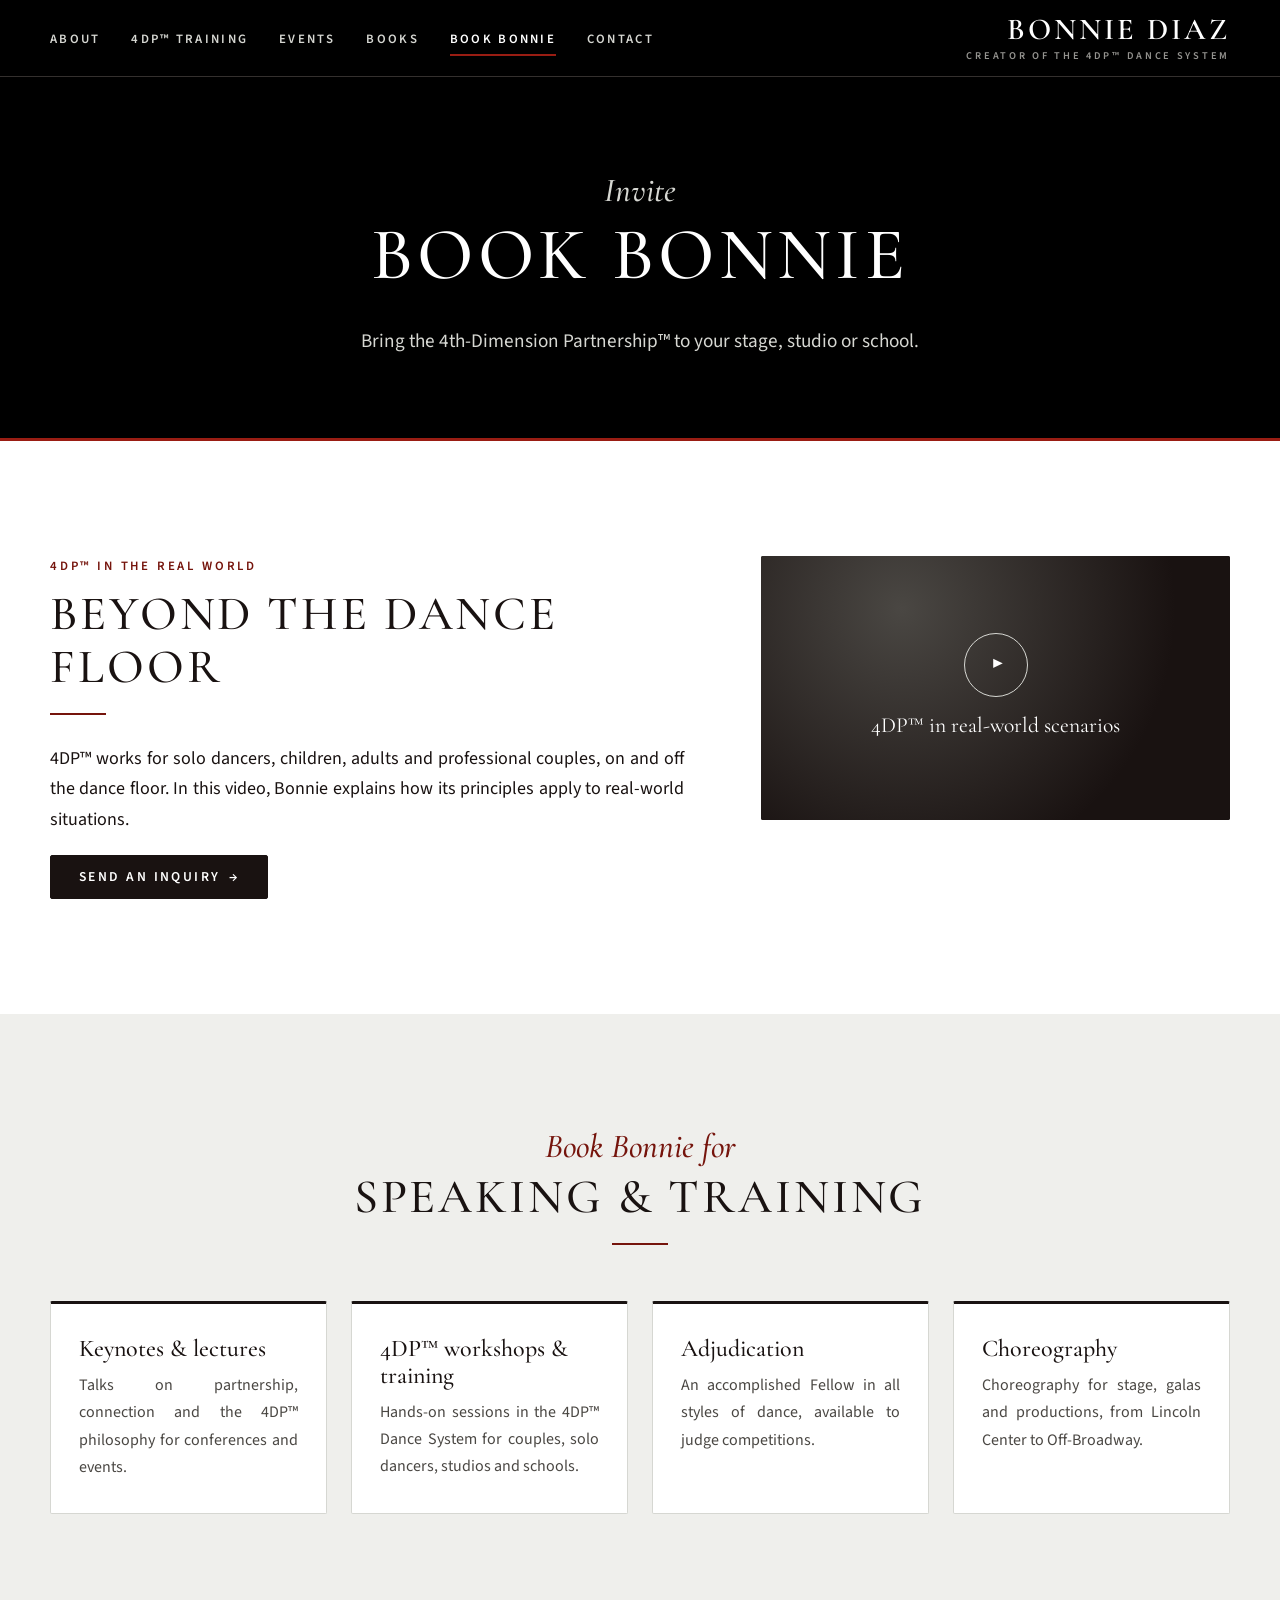
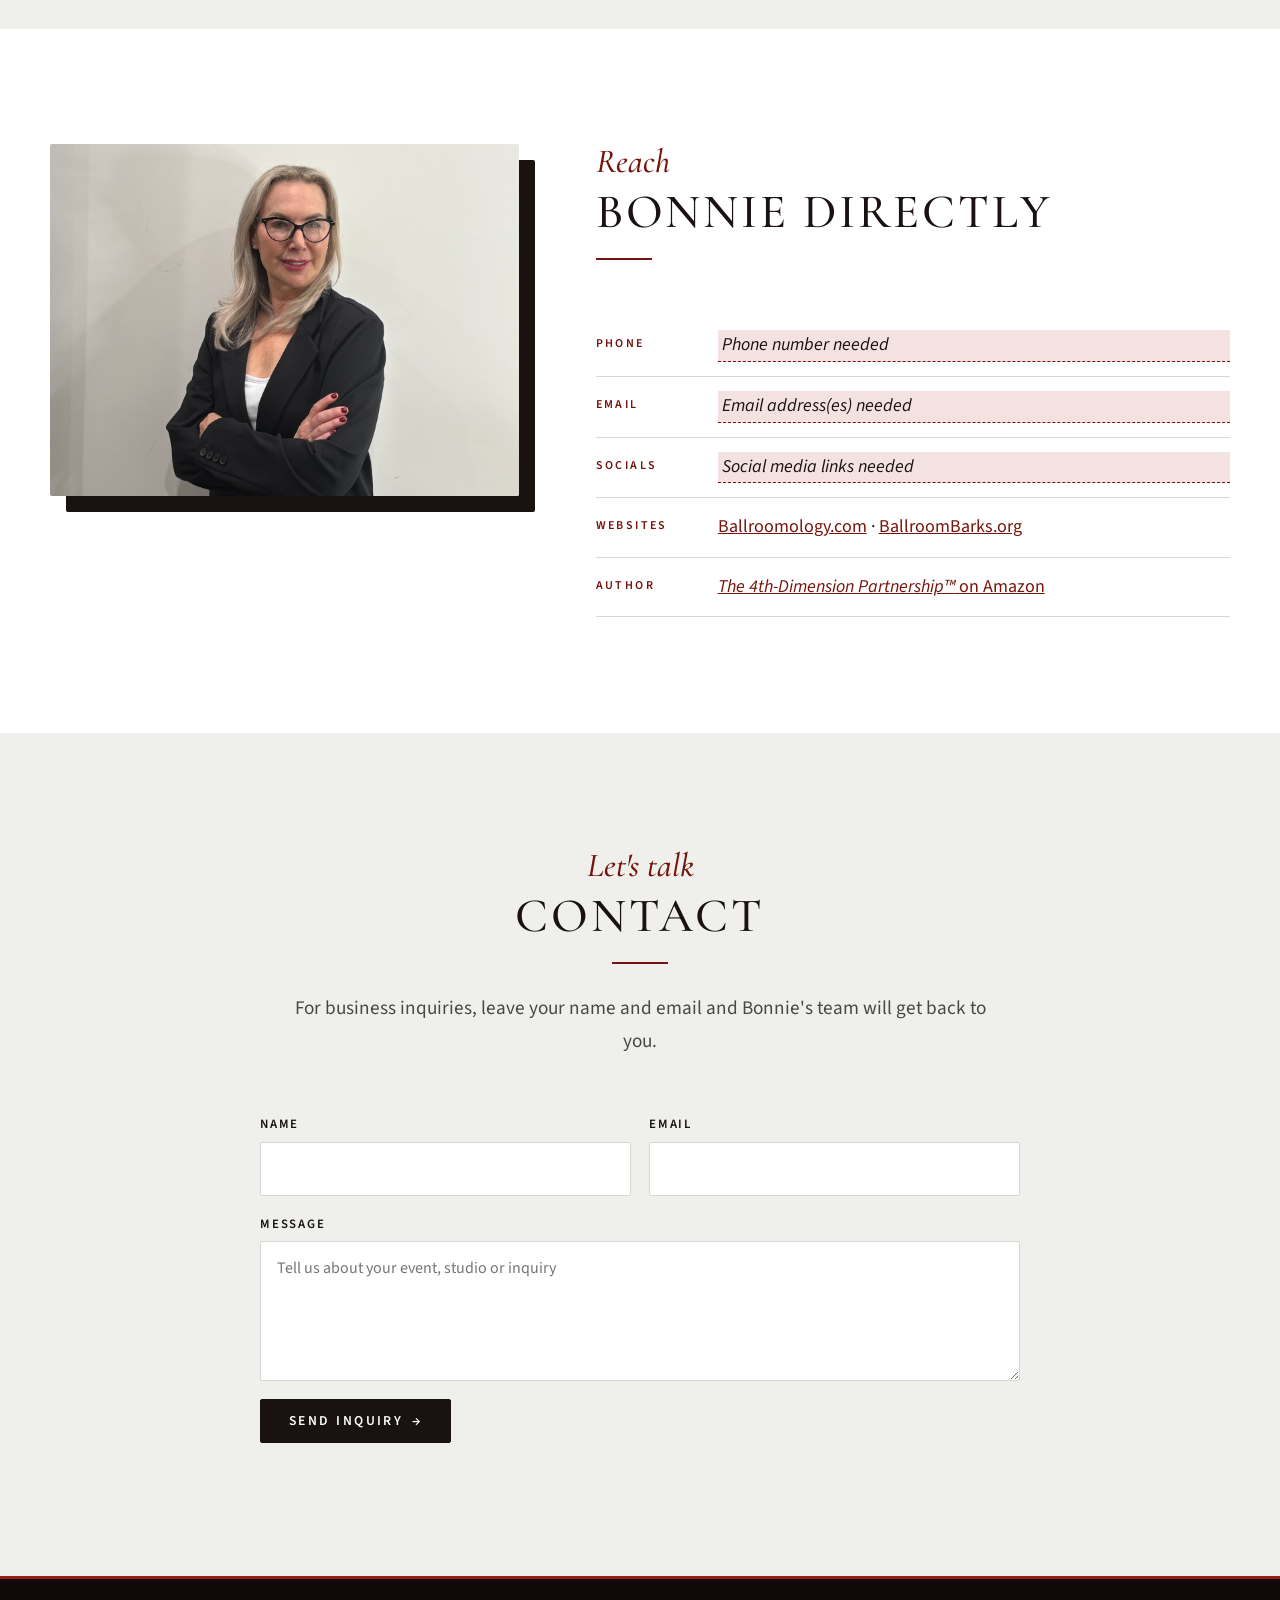
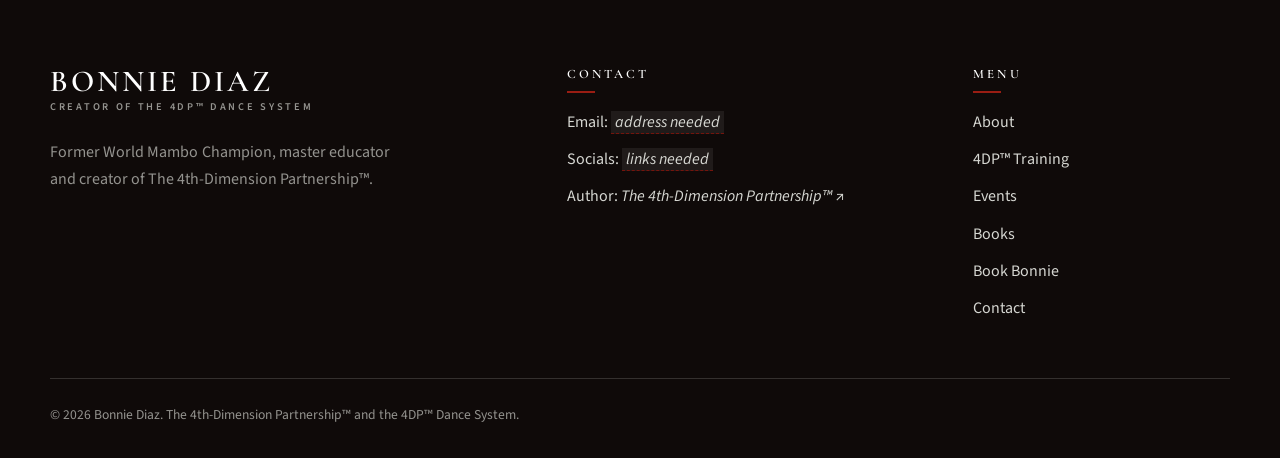
<file: book-bonnie.html>
<!doctype html>
<html lang="en">
<head>
  <meta charset="utf-8">
  <meta name="viewport" content="width=device-width, initial-scale=1">
  <title>Book Bonnie | Bonnie Diaz</title>
  <meta name="description" content="Book Bonnie Diaz for keynotes, 4DP™ workshops and training, adjudication and choreography.">
  <link rel="preconnect" href="https://fonts.googleapis.com">
  <link rel="preconnect" href="https://fonts.gstatic.com" crossorigin>
  <link rel="stylesheet" href="https://fonts.googleapis.com/css2?family=Cormorant+Garamond:ital,wght@0,400;0,500;0,600;1,400;1,500&family=Source+Sans+3:wght@400;600&display=swap">
  <link rel="stylesheet" href="assets/css/styles.css?v=20261103">
  <script src="assets/js/main.js?v=20261103" defer></script>
</head>
<body>
  <a class="skip-link" href="#main">Skip to content</a>

  <header class="site-header">
    <div class="wrap">
      <button class="nav-toggle" aria-expanded="false" aria-controls="site-nav" aria-label="Open menu"><span></span><span></span><span></span></button>
      <nav class="site-nav" id="site-nav" aria-label="Main">
        <ul>
          <li><a href="about.html">About</a></li>
          <li><a href="4dp-training.html">4DP&trade; Training</a></li>
          <li><a href="events.html">Events</a></li>
          <li><a href="books.html">Books</a></li>
          <li><a href="book-bonnie.html" aria-current="page">Book Bonnie</a></li>
          <li><a href="book-bonnie.html#contact">Contact</a></li>
        </ul>
      </nav>
      <a class="brand" href="index.html" aria-label="Bonnie Diaz, home">
        <span class="brand__name">Bonnie Diaz</span>
        <span class="brand__tag">Creator of the 4DP&trade; Dance System</span>
      </a>
    </div>
  </header>

  <main id="main">
    <header class="page-head">
      <div class="wrap">
        <span class="script">Invite</span>
        <h1>Book Bonnie</h1>
        <p class="lead">Bring the 4th-Dimension Partnership&trade; to your stage, studio or school.</p>
      </div>
    </header>

    <!-- 4DP&trade; in real-world scenarios (IMG_1026.MOV) -->
    <section class="section">
      <div class="wrap split split--reverse">
        <div>
          <span class="eyebrow">4DP&trade; in the real world</span>
          <h2>Beyond the dance floor</h2>
          <hr class="rule">
          <p>4DP&trade; works for solo dancers, children, adults and professional couples, on and off the dance floor. In this video, Bonnie explains how its principles apply to real-world situations.</p>
          <a class="btn" href="#contact">Send an inquiry <span class="arrow" aria-hidden="true">&rarr;</span></a>
        </div>
        <figure class="video">
          <div class="video__frame">
            <video controls preload="metadata" playsinline poster="assets/img/video-posters/book-bonnie.jpg">
              <source src="assets/video/book-bonnie.mp4" type="video/mp4">
            </video>
            <div class="video__placeholder" aria-hidden="true">
              <span class="video__play">&#9654;</span>
              <p>4DP&trade; in real-world scenarios</p>
            </div>
          </div>
        </figure>
      </div>
    </section>

    <!-- What Bonnie can be booked for (recommended addition, pending confirmation) -->
    <section class="section section--light">
      <div class="wrap">
        <div class="section__head section__head--center">
          <span class="script">Book Bonnie for</span>
          <h2>Speaking &amp; training</h2>
          <hr class="rule">
        </div>
        <div class="card-grid">
          <article class="card">
            <h3>Keynotes &amp; lectures</h3>
            <p>Talks on partnership, connection and the 4DP&trade; philosophy for conferences and events.</p>
          </article>
          <article class="card">
            <h3>4DP&trade; workshops &amp; training</h3>
            <p>Hands-on sessions in the 4DP&trade; Dance System for couples, solo dancers, studios and schools.</p>
          </article>
          <article class="card">
            <h3>Adjudication</h3>
            <p>An accomplished Fellow in all styles of dance, available to judge competitions.</p>
          </article>
          <article class="card">
            <h3>Choreography</h3>
            <p>Choreography for stage, galas and productions, from Lincoln Center to Off-Broadway.</p>
          </article>
        </div>
      </div>
    </section>

    <!-- Phone, socials, emails -->
    <section class="section">
      <div class="wrap split">
        <img class="flyer" src="assets/img/photos/bonnie-blazer.jpg" alt="Bonnie Diaz in a black blazer with her arms crossed" loading="lazy">
        <div>
        <div class="section__head">
          <span class="script">Reach</span>
          <h2>Bonnie directly</h2>
          <hr class="rule">
        </div>
        <ul class="contact-list">
          <li><span class="label">Phone</span><span class="todo">Phone number needed</span></li>
          <li><span class="label">Email</span><span class="todo">Email address(es) needed</span></li>
          <li><span class="label">Socials</span><span class="todo">Social media links needed</span></li>
          <li><span class="label">Websites</span><span><a href="http://ballroomology.com/" target="_blank" rel="noopener">Ballroomology.com</a> &middot; <a href="http://ballroombarks.org/" target="_blank" rel="noopener">BallroomBarks.org</a></span></li>
          <li><span class="label">Author</span><span><a href="https://www.amazon.com/4th-Dimension-PartnershipTM-Solution-World-Balance/dp/B0GHQ47T2D" target="_blank" rel="noopener"><em>The 4th-Dimension Partnership&trade;</em> on Amazon</a></span></li>
        </ul>
        </div>
      </div>
    </section>

    <!-- CONTACT: inquiry form, all the way at the bottom -->
    <section class="section section--light" id="contact">
      <div class="wrap" style="max-width: 760px;">
        <div class="section__head section__head--center">
          <span class="script">Let's talk</span>
          <h2>Contact</h2>
          <hr class="rule">
          <p class="lead">For business inquiries, leave your name and email and Bonnie's team will get back to you.</p>
        </div>
        <form class="form" data-contact-form novalidate>
          <div class="row">
            <label>Name
              <input type="text" name="name" autocomplete="name" required>
            </label>
            <label>Email
              <input type="email" name="email" autocomplete="email" required>
            </label>
          </div>
          <label>Message
            <textarea name="message" placeholder="Tell us about your event, studio or inquiry"></textarea>
          </label>
          <div>
            <button class="btn" type="submit">Send inquiry <span class="arrow" aria-hidden="true">&rarr;</span></button>
          </div>
          <p class="form__status" role="status" aria-live="polite"></p>
        </form>
      </div>
    </section>
  </main>

  <footer class="site-footer">
    <div class="wrap">
      <div class="footer-grid">
        <div class="footer-brand">
          <a class="brand" href="index.html">
            <span class="brand__name">Bonnie Diaz</span>
            <span class="brand__tag">Creator of the 4DP&trade; Dance System</span>
          </a>
          <p>Former World Mambo Champion, master educator and creator of The 4th-Dimension Partnership&trade;.</p>
        </div>
        <div>
          <h2 class="footer-title">Contact</h2>
          <ul class="footer-list">
            <li>Email: <span class="todo">address needed</span></li>
            <li>Socials: <span class="todo">links needed</span></li>
            <li><a href="https://www.amazon.com/4th-Dimension-PartnershipTM-Solution-World-Balance/dp/B0GHQ47T2D" target="_blank" rel="noopener">Author: <em>The 4th-Dimension Partnership&trade;</em> &#8599;</a></li>
          </ul>
        </div>
        <nav aria-label="Footer">
          <h2 class="footer-title">Menu</h2>
          <ul class="footer-list">
            <li><a href="about.html">About</a></li>
            <li><a href="4dp-training.html">4DP&trade; Training</a></li>
            <li><a href="events.html">Events</a></li>
            <li><a href="books.html">Books</a></li>
            <li><a href="book-bonnie.html">Book Bonnie</a></li>
            <li><a href="book-bonnie.html#contact">Contact</a></li>
          </ul>
        </nav>
      </div>
      <div class="footer-base">&copy; <span data-year>2026</span> Bonnie Diaz. The 4th-Dimension Partnership&trade; and the 4DP&trade; Dance System.</div>
    </div>
  </footer>
</body>
</html>
</file>
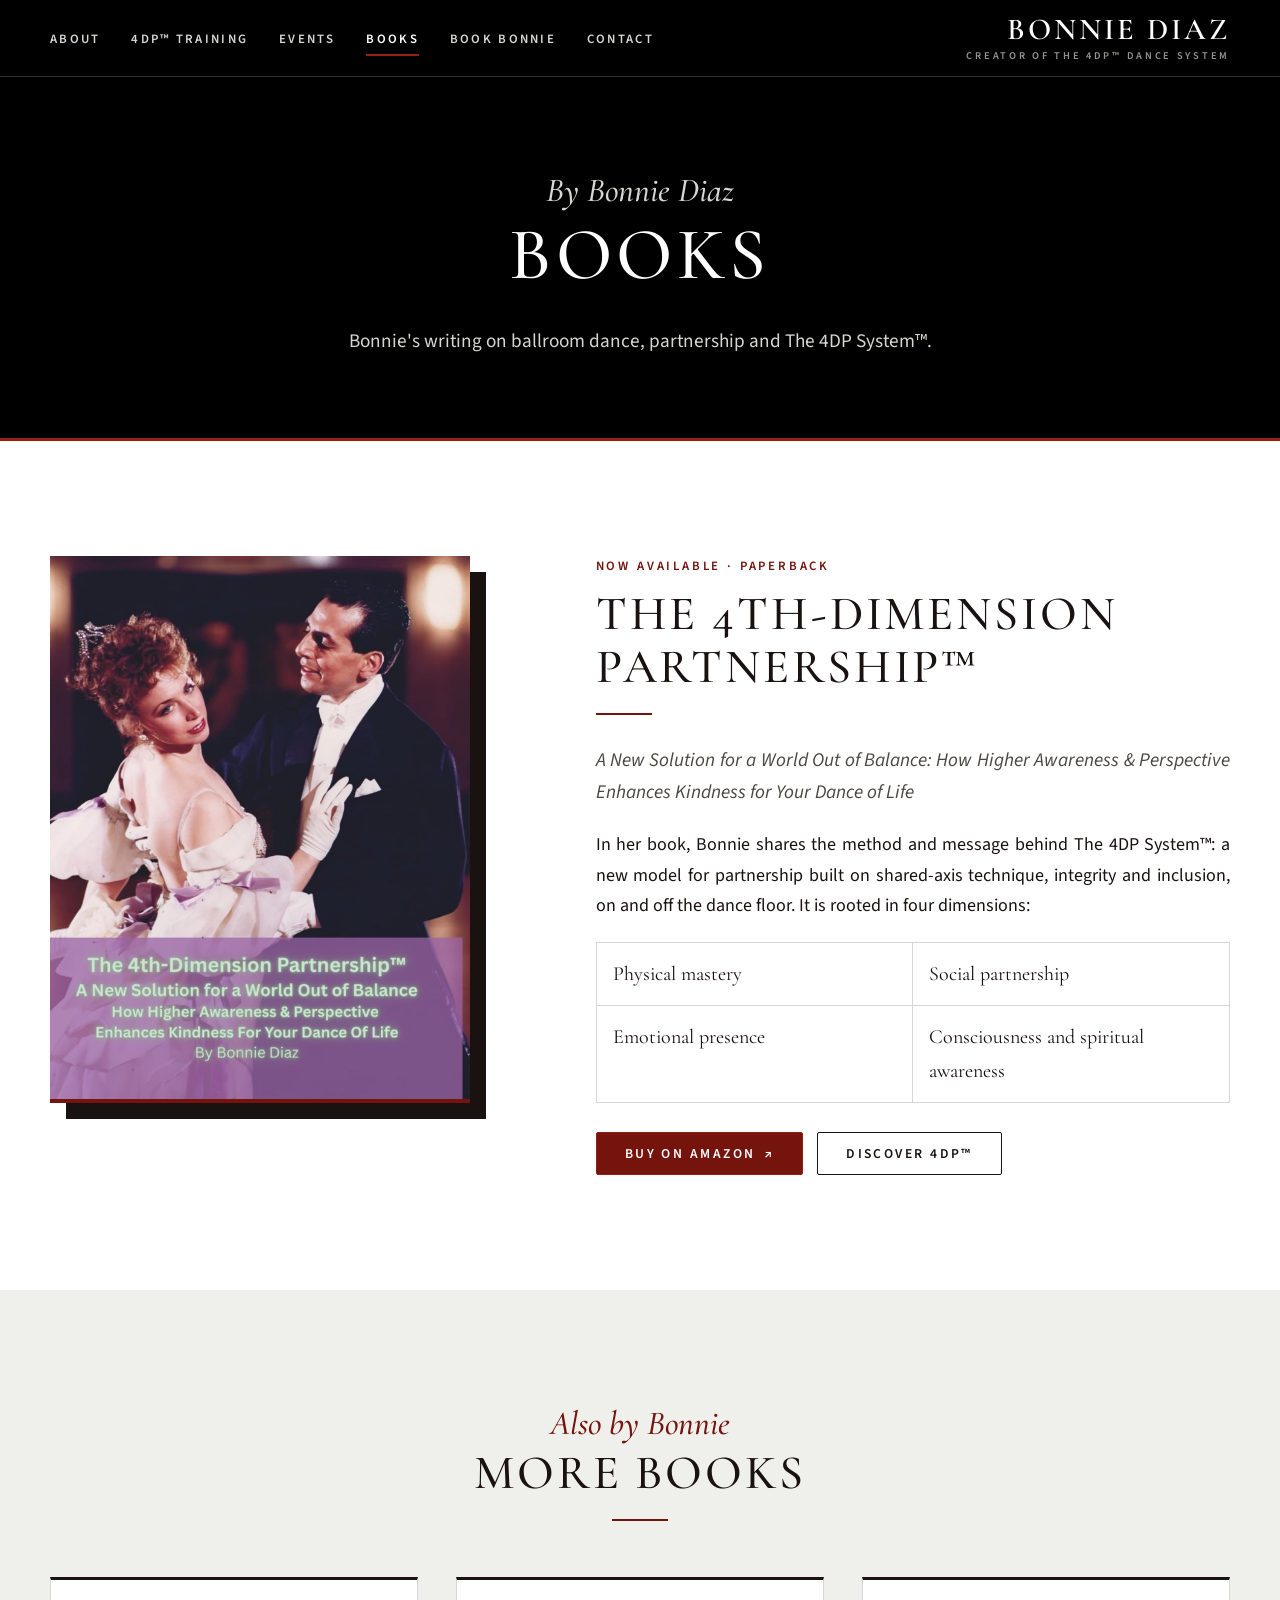
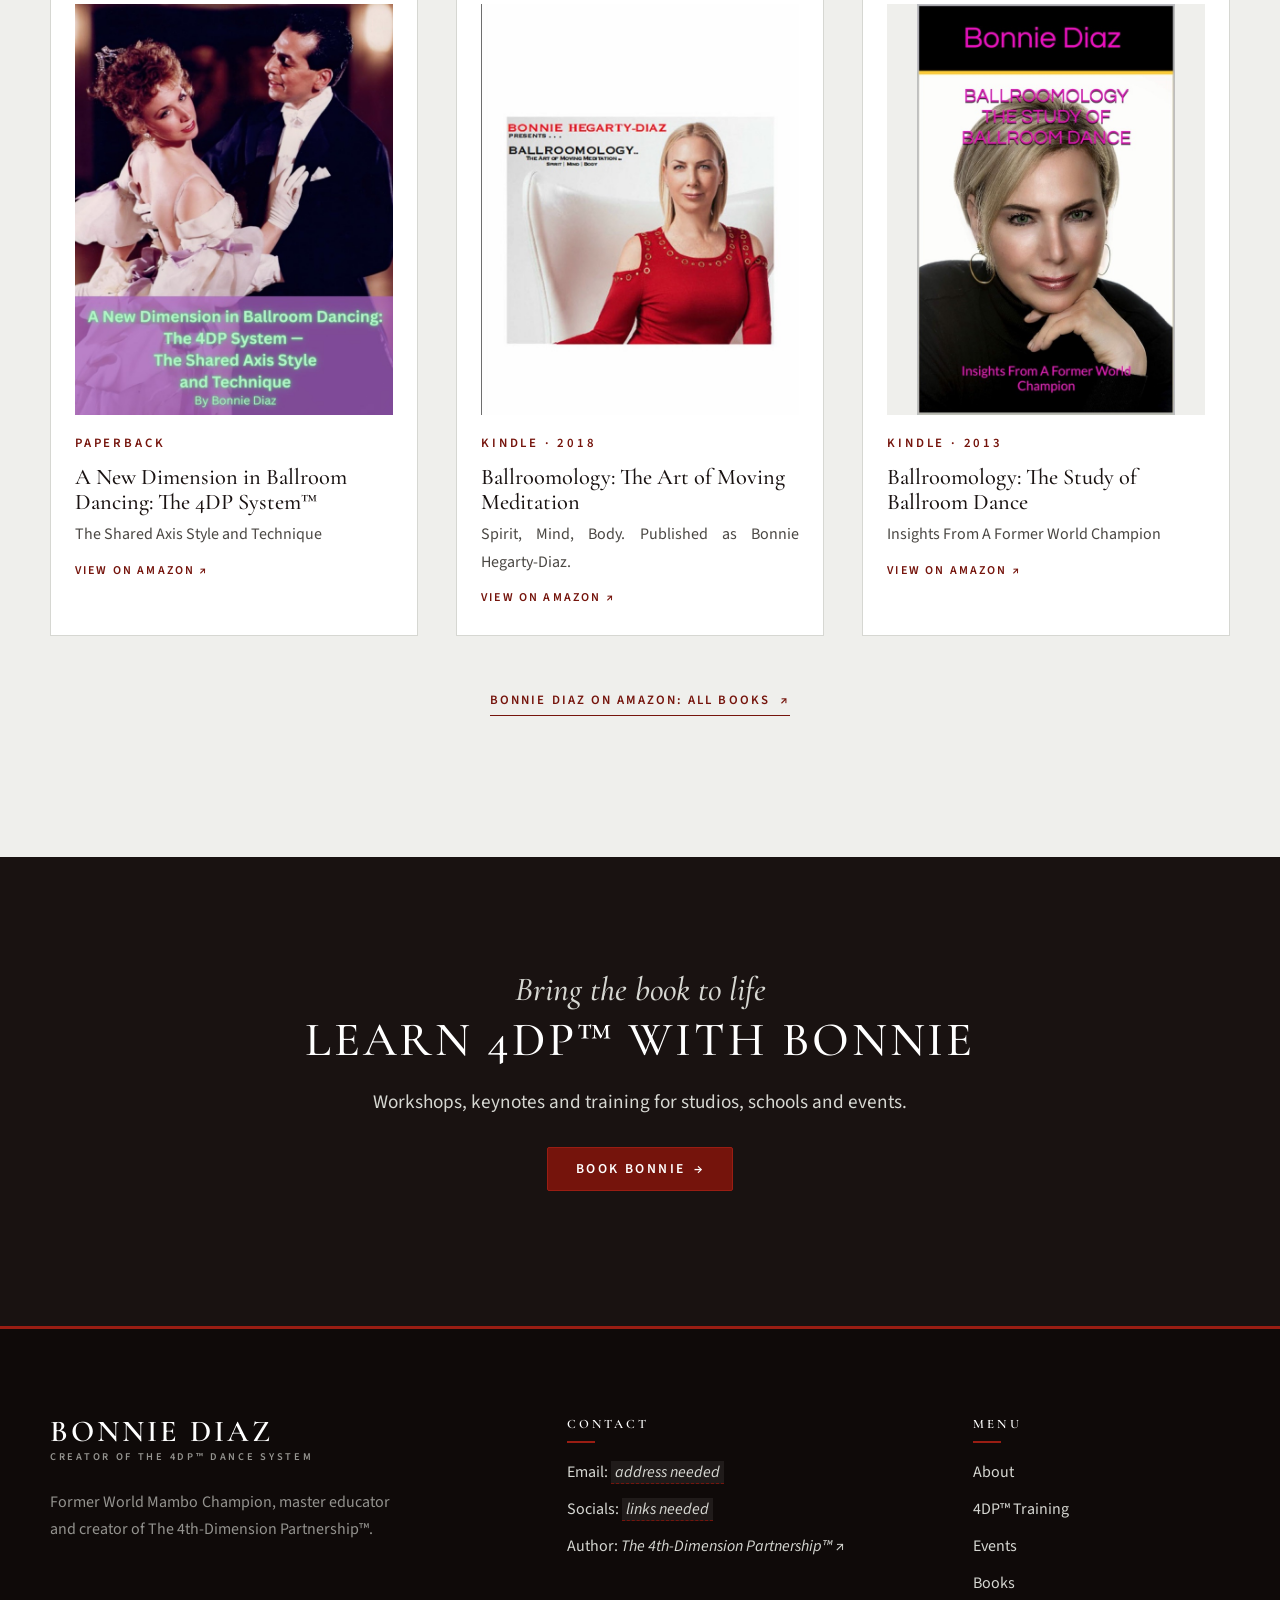
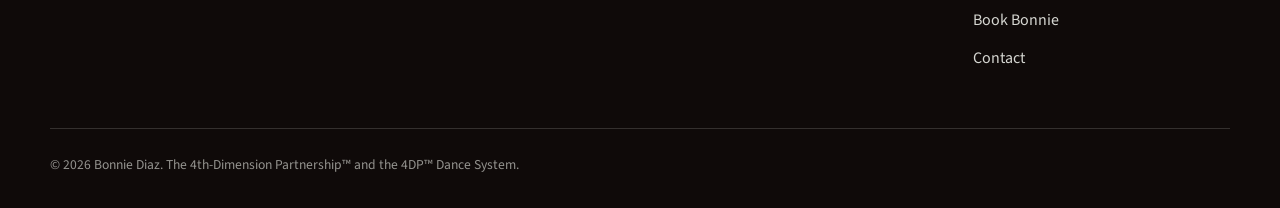
<file: books.html>
<!doctype html>
<html lang="en">
<head>
  <meta charset="utf-8">
  <meta name="viewport" content="width=device-width, initial-scale=1">
  <title>Books | Bonnie Diaz</title>
  <meta name="description" content="Books by Bonnie Diaz, including The 4th-Dimension Partnership™ and Ballroomology. Available on Amazon.">
  <link rel="preconnect" href="https://fonts.googleapis.com">
  <link rel="preconnect" href="https://fonts.gstatic.com" crossorigin>
  <link rel="stylesheet" href="https://fonts.googleapis.com/css2?family=Cormorant+Garamond:ital,wght@0,400;0,500;0,600;1,400;1,500&family=Source+Sans+3:wght@400;600&display=swap">
  <link rel="stylesheet" href="assets/css/styles.css?v=20261103">
  <script src="assets/js/main.js?v=20261103" defer></script>
</head>
<body>
  <a class="skip-link" href="#main">Skip to content</a>

  <header class="site-header">
    <div class="wrap">
      <button class="nav-toggle" aria-expanded="false" aria-controls="site-nav" aria-label="Open menu"><span></span><span></span><span></span></button>
      <nav class="site-nav" id="site-nav" aria-label="Main">
        <ul>
          <li><a href="about.html">About</a></li>
          <li><a href="4dp-training.html">4DP&trade; Training</a></li>
          <li><a href="events.html">Events</a></li>
          <li><a href="books.html" aria-current="page">Books</a></li>
          <li><a href="book-bonnie.html">Book Bonnie</a></li>
          <li><a href="book-bonnie.html#contact">Contact</a></li>
        </ul>
      </nav>
      <a class="brand" href="index.html" aria-label="Bonnie Diaz, home">
        <span class="brand__name">Bonnie Diaz</span>
        <span class="brand__tag">Creator of the 4DP&trade; Dance System</span>
      </a>
    </div>
  </header>

  <main id="main">
    <header class="page-head">
      <div class="wrap">
        <span class="script">By Bonnie Diaz</span>
        <h1>Books</h1>
        <p class="lead">Bonnie's writing on ballroom dance, partnership and The 4DP System&trade;.</p>
      </div>
    </header>

    <!-- Featured: the 4DP&trade; book, for purchase -->
    <section class="section" id="4dp-book">
      <div class="wrap split">
        <a class="book-cover" href="https://www.amazon.com/dp/B0GHQ47T2D" target="_blank" rel="noopener">
          <img src="assets/img/books/4dp-partnership.jpg" alt="Cover of The 4th-Dimension Partnership by Bonnie Diaz">
        </a>
        <div>
          <span class="eyebrow">Now available &middot; Paperback</span>
          <h2>The 4th-Dimension Partnership&trade;</h2>
          <hr class="rule">
          <p class="lead"><em>A New Solution for a World Out of Balance: How Higher Awareness &amp; Perspective Enhances Kindness for Your Dance of Life</em></p>
          <p>In her book, Bonnie shares the method and message behind The 4DP System&trade;: a new model for partnership built on shared-axis technique, integrity and inclusion, on and off the dance floor. It is rooted in four dimensions:</p>
          <ul class="pillars">
            <li>Physical mastery</li>
            <li>Social partnership</li>
            <li>Emotional presence</li>
            <li>Consciousness and spiritual awareness</li>
          </ul>
          <div class="hero__actions">
            <a class="btn btn--red" href="https://www.amazon.com/dp/B0GHQ47T2D" target="_blank" rel="noopener">Buy on Amazon <span class="arrow" aria-hidden="true">&#8599;</span></a>
            <a class="btn btn--ghost" href="4dp-training.html">Discover 4DP&trade;</a>
          </div>
        </div>
      </div>
    </section>

    <!-- More books -->
    <section class="section section--light">
      <div class="wrap">
        <div class="section__head section__head--center">
          <span class="script">Also by Bonnie</span>
          <h2>More books</h2>
          <hr class="rule">
        </div>
        <div class="book-grid">
          <a class="book-card" href="https://www.amazon.com/dp/B0F7GQPHHJ" target="_blank" rel="noopener">
            <img src="assets/img/books/new-dimension.jpg" alt="" loading="lazy">
            <span class="eyebrow">Paperback</span>
            <h3>A New Dimension in Ballroom Dancing: The 4DP System&trade;</h3>
            <p>The Shared Axis Style and Technique</p>
            <span class="watch">View on Amazon &#8599;</span>
          </a>
          <a class="book-card" href="https://www.amazon.com/dp/B079LVMBPS" target="_blank" rel="noopener">
            <img src="assets/img/books/ballroomology-meditation.jpg" alt="" loading="lazy">
            <span class="eyebrow">Kindle &middot; 2018</span>
            <h3>Ballroomology: The Art of Moving Meditation</h3>
            <p>Spirit, Mind, Body. Published as Bonnie Hegarty-Diaz.</p>
            <span class="watch">View on Amazon &#8599;</span>
          </a>
          <a class="book-card" href="https://www.amazon.com/dp/B00B5YHO18" target="_blank" rel="noopener">
            <img src="assets/img/books/ballroomology-study.jpg" alt="" loading="lazy">
            <span class="eyebrow">Kindle &middot; 2013</span>
            <h3>Ballroomology: The Study of Ballroom Dance</h3>
            <p>Insights From A Former World Champion</p>
            <span class="watch">View on Amazon &#8599;</span>
          </a>
        </div>
        <p class="books-all"><a class="author-link" href="https://www.amazon.com/stores/Bonnie-Diaz/author/B0GCQVX63X" target="_blank" rel="noopener">Bonnie Diaz on Amazon: all books <span aria-hidden="true">&#8599;</span></a></p>
      </div>
    </section>

    <section class="section section--dark quote-band">
      <div class="wrap">
        <span class="script">Bring the book to life</span>
        <h2>Learn 4DP&trade; with Bonnie</h2>
        <p class="lead">Workshops, keynotes and training for studios, schools and events.</p>
        <p style="margin-top: 28px;"><a class="btn btn--red" href="book-bonnie.html">Book Bonnie <span class="arrow" aria-hidden="true">&rarr;</span></a></p>
      </div>
    </section>
  </main>

  <footer class="site-footer">
    <div class="wrap">
      <div class="footer-grid">
        <div class="footer-brand">
          <a class="brand" href="index.html">
            <span class="brand__name">Bonnie Diaz</span>
            <span class="brand__tag">Creator of the 4DP&trade; Dance System</span>
          </a>
          <p>Former World Mambo Champion, master educator and creator of The 4th-Dimension Partnership&trade;.</p>
        </div>
        <div>
          <h2 class="footer-title">Contact</h2>
          <ul class="footer-list">
            <li>Email: <span class="todo">address needed</span></li>
            <li>Socials: <span class="todo">links needed</span></li>
            <li><a href="https://www.amazon.com/4th-Dimension-PartnershipTM-Solution-World-Balance/dp/B0GHQ47T2D" target="_blank" rel="noopener">Author: <em>The 4th-Dimension Partnership&trade;</em> &#8599;</a></li>
          </ul>
        </div>
        <nav aria-label="Footer">
          <h2 class="footer-title">Menu</h2>
          <ul class="footer-list">
            <li><a href="about.html">About</a></li>
            <li><a href="4dp-training.html">4DP&trade; Training</a></li>
            <li><a href="events.html">Events</a></li>
            <li><a href="books.html">Books</a></li>
            <li><a href="book-bonnie.html">Book Bonnie</a></li>
            <li><a href="book-bonnie.html#contact">Contact</a></li>
          </ul>
        </nav>
      </div>
      <div class="footer-base">&copy; <span data-year>2026</span> Bonnie Diaz. The 4th-Dimension Partnership&trade; and the 4DP&trade; Dance System.</div>
    </div>
  </footer>
</body>
</html>
</file>
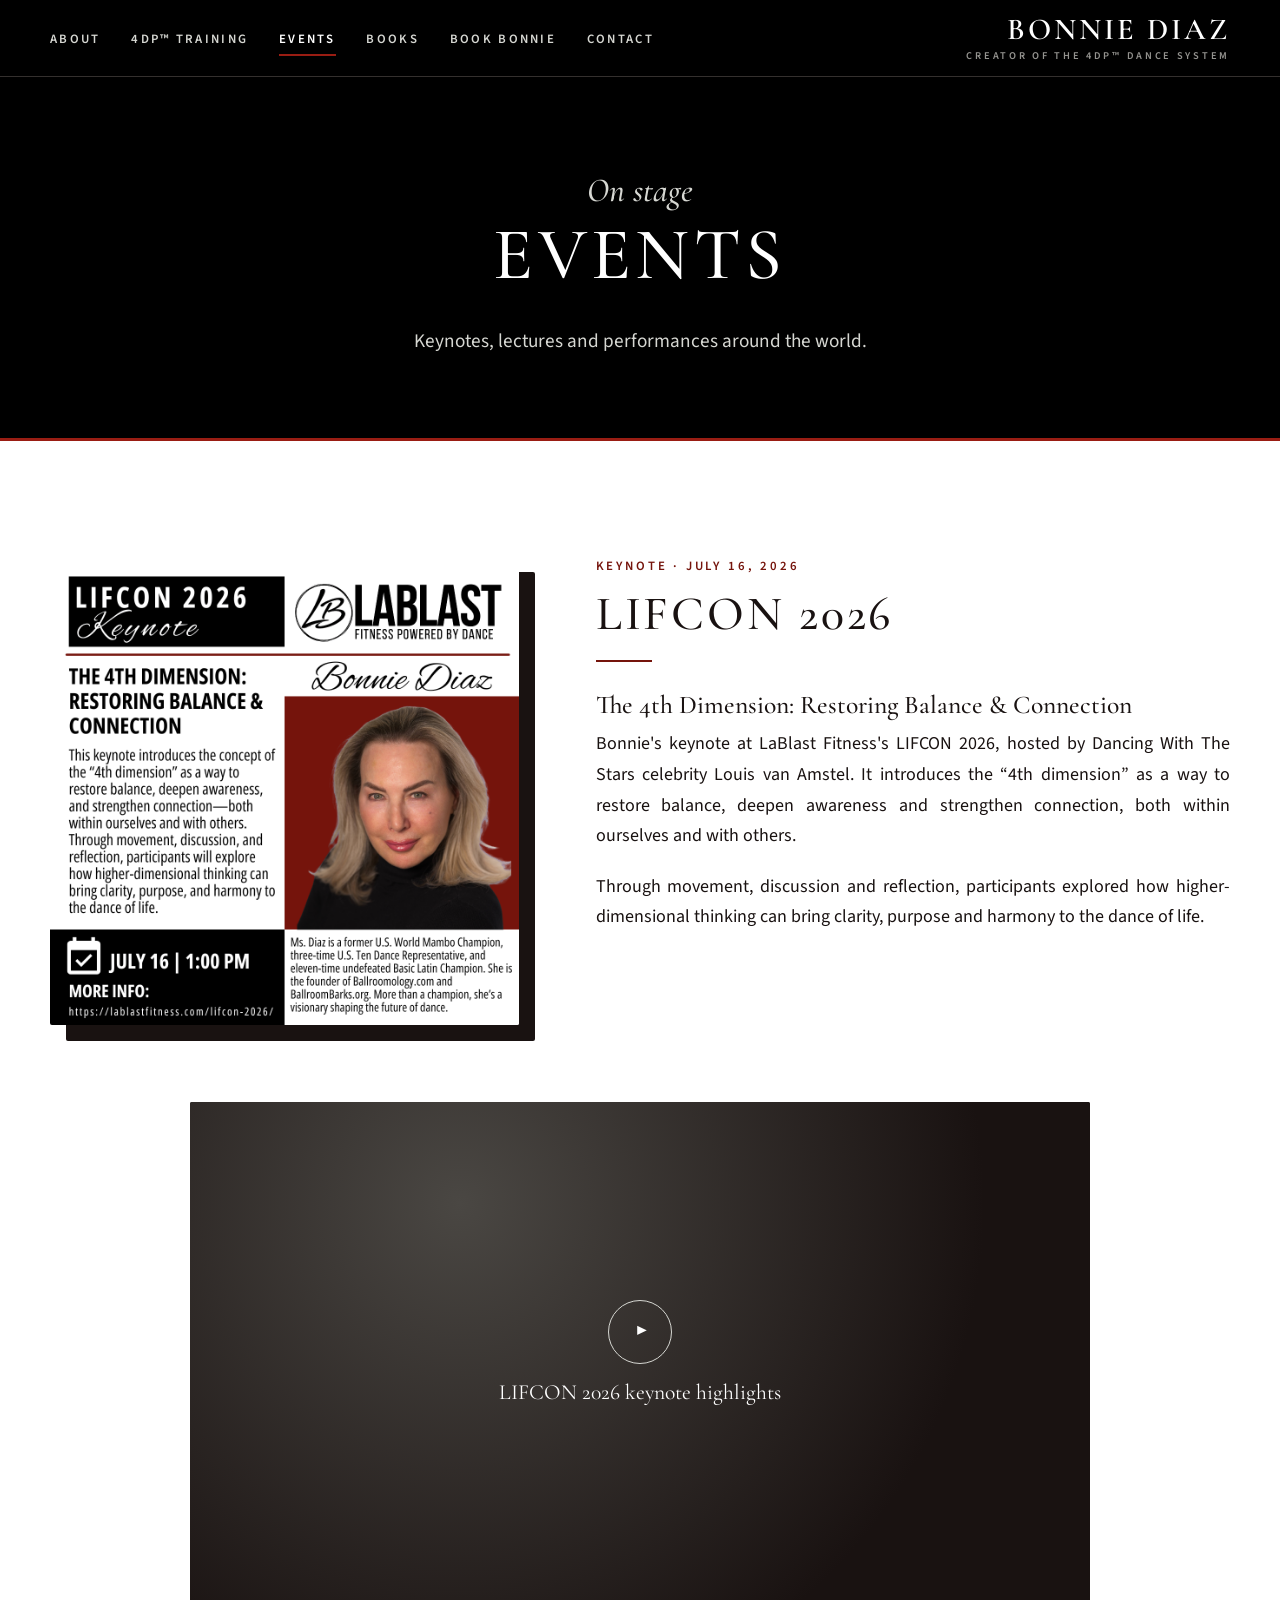
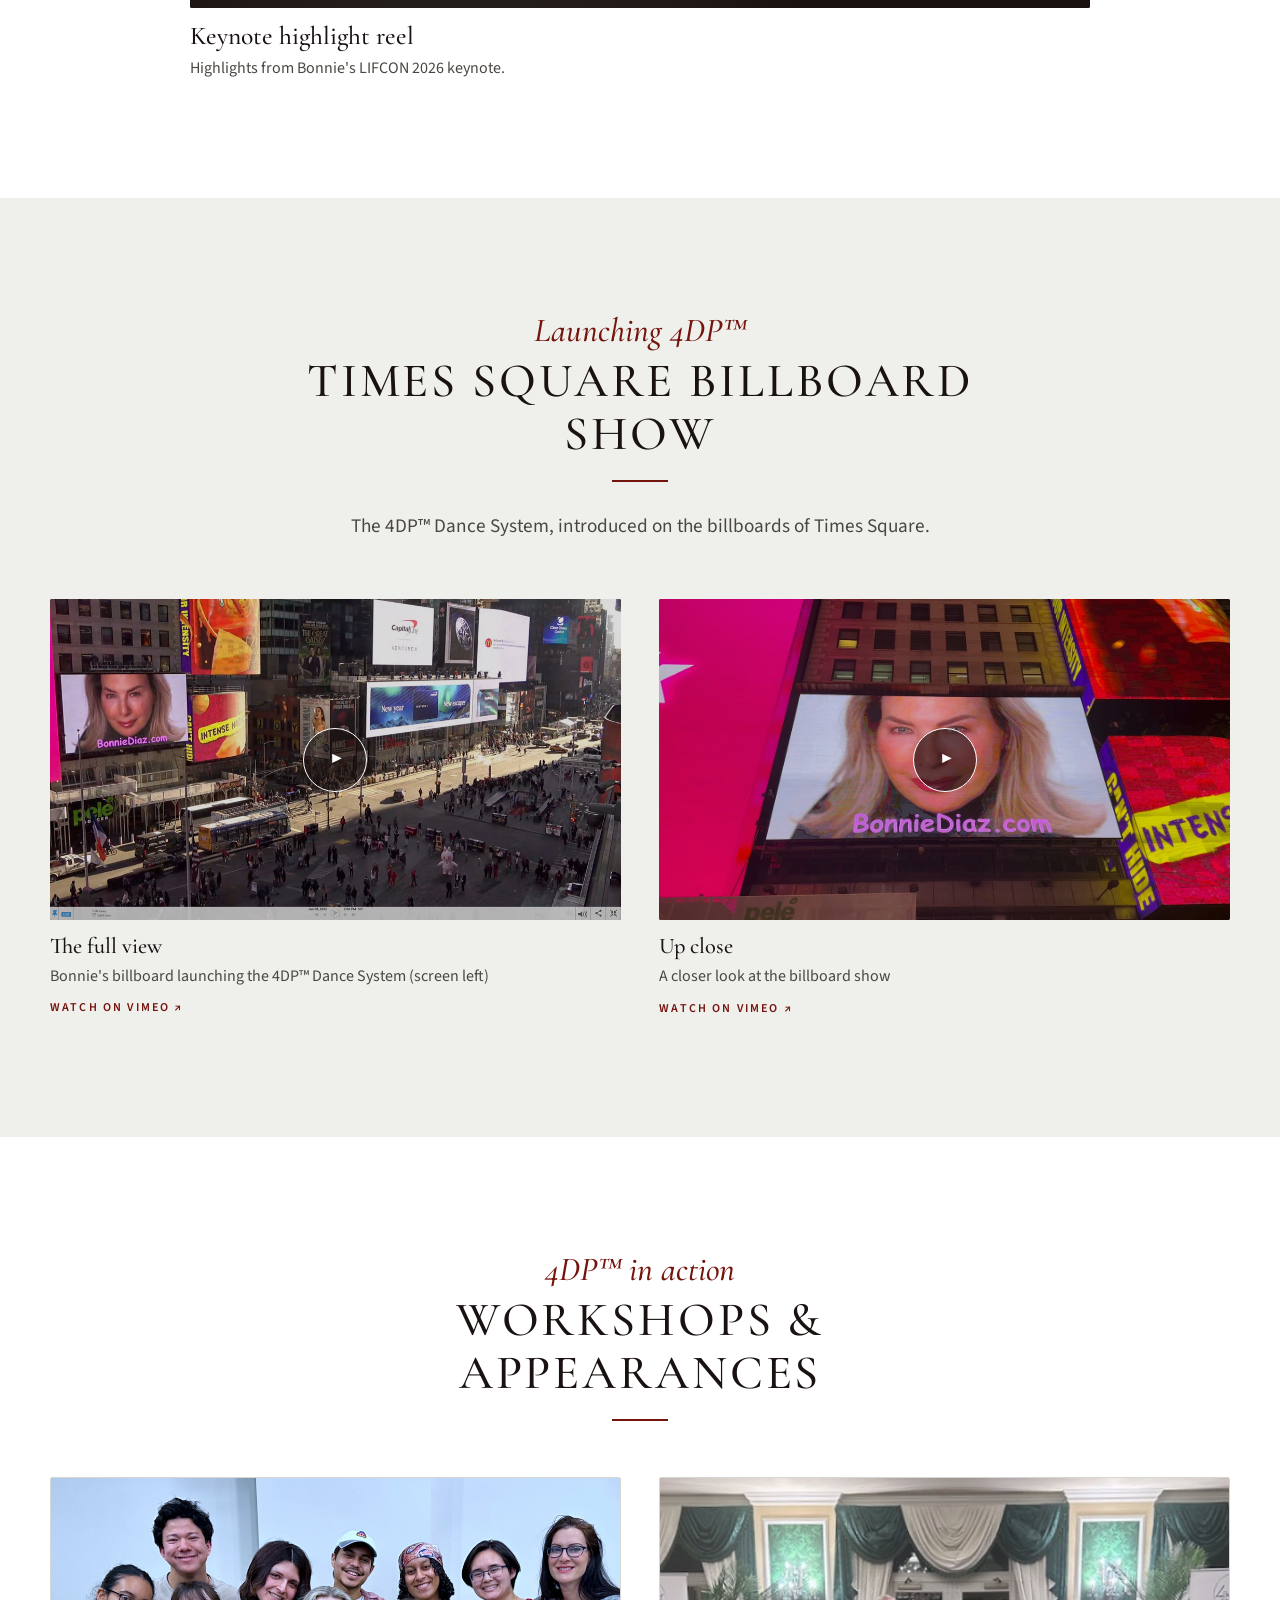
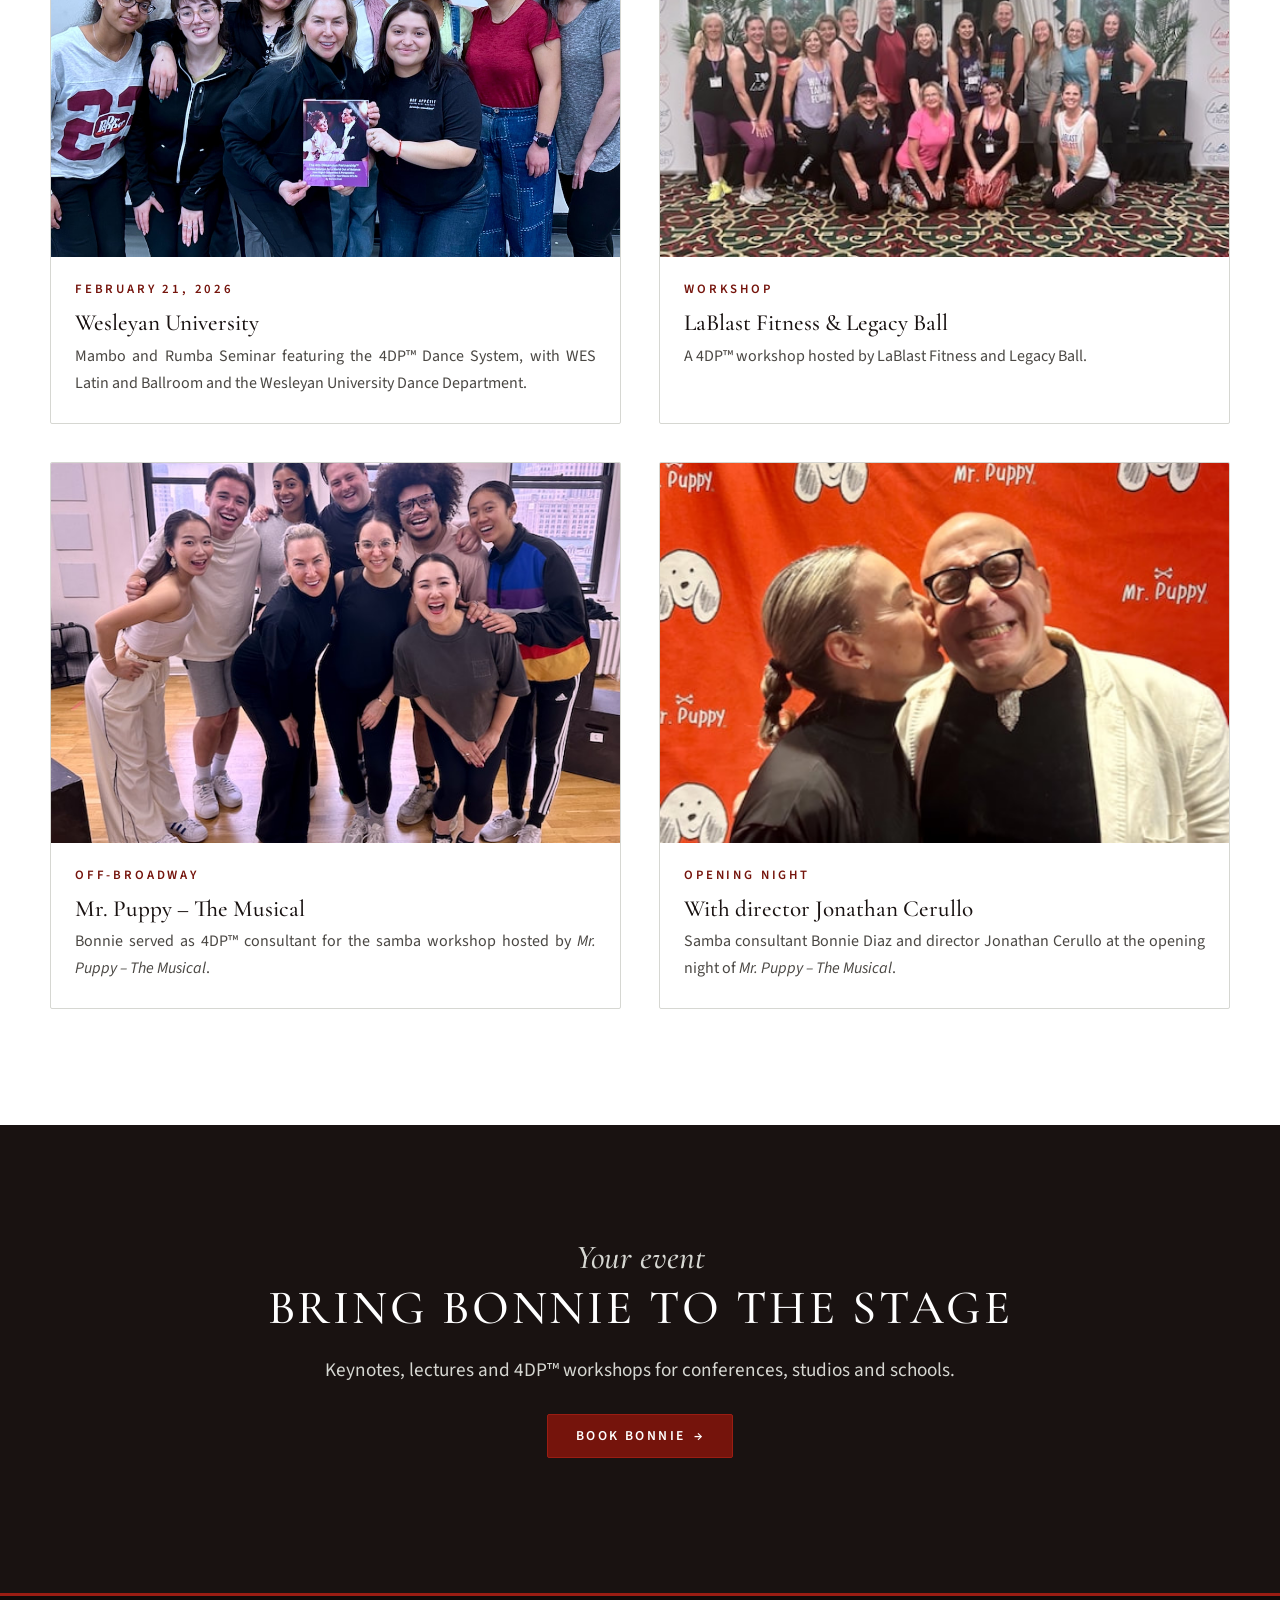
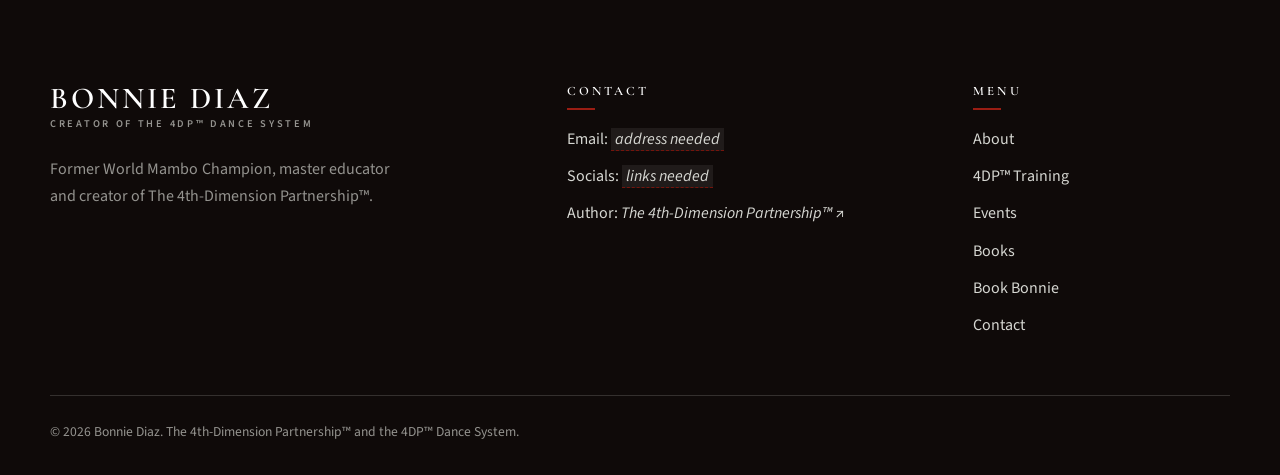
<file: events.html>
<!doctype html>
<html lang="en">
<head>
  <meta charset="utf-8">
  <meta name="viewport" content="width=device-width, initial-scale=1">
  <title>Events | Bonnie Diaz</title>
  <meta name="description" content="Bonnie Diaz on stage: her LIFCON 2026 keynote and what event attendees say about her.">
  <link rel="preconnect" href="https://fonts.googleapis.com">
  <link rel="preconnect" href="https://fonts.gstatic.com" crossorigin>
  <link rel="stylesheet" href="https://fonts.googleapis.com/css2?family=Cormorant+Garamond:ital,wght@0,400;0,500;0,600;1,400;1,500&family=Source+Sans+3:wght@400;600&display=swap">
  <link rel="stylesheet" href="assets/css/styles.css?v=20261103">
  <script src="assets/js/main.js?v=20261103" defer></script>
</head>
<body>
  <a class="skip-link" href="#main">Skip to content</a>

  <header class="site-header">
    <div class="wrap">
      <button class="nav-toggle" aria-expanded="false" aria-controls="site-nav" aria-label="Open menu"><span></span><span></span><span></span></button>
      <nav class="site-nav" id="site-nav" aria-label="Main">
        <ul>
          <li><a href="about.html">About</a></li>
          <li><a href="4dp-training.html">4DP&trade; Training</a></li>
          <li><a href="events.html" aria-current="page">Events</a></li>
          <li><a href="books.html">Books</a></li>
          <li><a href="book-bonnie.html">Book Bonnie</a></li>
          <li><a href="book-bonnie.html#contact">Contact</a></li>
        </ul>
      </nav>
      <a class="brand" href="index.html" aria-label="Bonnie Diaz, home">
        <span class="brand__name">Bonnie Diaz</span>
        <span class="brand__tag">Creator of the 4DP&trade; Dance System</span>
      </a>
    </div>
  </header>

  <main id="main">
    <header class="page-head">
      <div class="wrap">
        <span class="script">On stage</span>
        <h1>Events</h1>
        <p class="lead">Keynotes, lectures and performances around the world.</p>
      </div>
    </header>

    <!-- LIFCON 2026 keynote: full recording is 52 min, use the edited highlight cut here -->
    <section class="section">
      <div class="wrap split" style="margin-bottom: clamp(48px, 6vw, 80px);">
        <img class="flyer" src="assets/img/events/lifcon-2026-keynote.png" alt="LIFCON 2026 keynote flyer: The 4th Dimension, Restoring Balance and Connection, with Bonnie Diaz, July 16 at 1:00 PM" loading="lazy">
        <div>
          <span class="eyebrow">Keynote &middot; July 16, 2026</span>
          <h2>LIFCON 2026</h2>
          <hr class="rule">
          <h3>The 4th Dimension: Restoring Balance &amp; Connection</h3>
          <p>Bonnie's keynote at LaBlast Fitness's LIFCON 2026, hosted by Dancing With The Stars celebrity Louis van Amstel. It introduces the &ldquo;4th dimension&rdquo; as a way to restore balance, deepen awareness and strengthen connection, both within ourselves and with others.</p>
          <p>Through movement, discussion and reflection, participants explored how higher-dimensional thinking can bring clarity, purpose and harmony to the dance of life.</p>
        </div>
      </div>
      <div class="wrap">
        <figure class="video video-feature">
          <div class="video__frame">
            <video controls preload="metadata" playsinline poster="assets/img/video-posters/lifcon-2026-keynote.jpg">
              <source src="assets/video/lifcon-2026-keynote.mp4" type="video/mp4">
            </video>
            <div class="video__placeholder" aria-hidden="true">
              <span class="video__play">&#9654;</span>
              <p>LIFCON 2026 keynote highlights</p>
            </div>
          </div>
          <figcaption>
            <h3>Keynote highlight reel</h3>
            <p>Highlights from Bonnie's LIFCON 2026 keynote.</p>
          </figcaption>
        </figure>
      </div>
    </section>

    <!-- Times Square billboard show (Vimeo, from bonniediaz.com/videos) -->
    <section class="section section--light" id="times-square">
      <div class="wrap">
        <div class="section__head section__head--center">
          <span class="script">Launching 4DP&trade;</span>
          <h2>Times Square billboard show</h2>
          <hr class="rule">
          <p class="lead">The 4DP&trade; Dance System, introduced on the billboards of Times Square.</p>
        </div>
        <div class="event-grid">
          <a class="video-card" href="https://vimeo.com/1157717750" target="_blank" rel="noopener">
            <div class="video-card__thumb"><img src="assets/img/video-thumbs/times-square-billboard.jpg" alt="" loading="lazy"><span class="video__play" aria-hidden="true">&#9654;</span></div>
            <h3>The full view</h3>
            <p>Bonnie's billboard launching the 4DP&trade; Dance System (screen left)</p>
            <span class="watch">Watch on Vimeo &#8599;</span>
          </a>
          <a class="video-card" href="https://vimeo.com/1157730171" target="_blank" rel="noopener">
            <div class="video-card__thumb"><img src="assets/img/video-thumbs/times-square-billboard-closeup.jpg" alt="" loading="lazy"><span class="video__play" aria-hidden="true">&#9654;</span></div>
            <h3>Up close</h3>
            <p>A closer look at the billboard show</p>
            <span class="watch">Watch on Vimeo &#8599;</span>
          </a>
        </div>
      </div>
    </section>

    <!-- 4DP&trade; workshops & appearances (photos from bonniediaz.com 4DP&trade; page) -->
    <section class="section" id="workshops">
      <div class="wrap">
        <div class="section__head section__head--center">
          <span class="script">4DP&trade; in action</span>
          <h2>Workshops &amp; appearances</h2>
          <hr class="rule">
        </div>
        <div class="event-grid">
          <figure class="event-card">
            <img src="assets/img/events/wesleyan-seminar-2026.jpg" alt="Group photo from the Mambo and Rumba Seminar at Wesleyan University" loading="lazy">
            <figcaption>
              <span class="eyebrow">February 21, 2026</span>
              <h3>Wesleyan University</h3>
              <p>Mambo and Rumba Seminar featuring the 4DP&trade; Dance System, with WES Latin and Ballroom and the Wesleyan University Dance Department.</p>
            </figcaption>
          </figure>
          <figure class="event-card">
            <img src="assets/img/events/lablast-legacy-ball-workshop.jpg" alt="Group photo from the 4DP&trade; workshop hosted by LaBlast Fitness and Legacy Ball" loading="lazy">
            <figcaption>
              <span class="eyebrow">Workshop</span>
              <h3>LaBlast Fitness &amp; Legacy Ball</h3>
              <p>A 4DP&trade; workshop hosted by LaBlast Fitness and Legacy Ball.</p>
            </figcaption>
          </figure>
          <figure class="event-card">
            <img src="assets/img/events/mr-puppy-samba-workshop.jpg" alt="Cast members of Mr. Puppy The Musical at the samba workshop" loading="lazy">
            <figcaption>
              <span class="eyebrow">Off-Broadway</span>
              <h3>Mr. Puppy &ndash; The Musical</h3>
              <p>Bonnie served as 4DP&trade; consultant for the samba workshop hosted by <em>Mr. Puppy &ndash; The Musical</em>.</p>
            </figcaption>
          </figure>
          <figure class="event-card">
            <img class="top" src="assets/img/events/mr-puppy-with-director.jpg" alt="Bonnie Diaz with director Jonathan Cerullo on opening night" loading="lazy">
            <figcaption>
              <span class="eyebrow">Opening night</span>
              <h3>With director Jonathan Cerullo</h3>
              <p>Samba consultant Bonnie Diaz and director Jonathan Cerullo at the opening night of <em>Mr. Puppy &ndash; The Musical</em>.</p>
            </figcaption>
          </figure>
        </div>
      </div>
    </section>

    <section class="section section--dark quote-band">
      <div class="wrap">
        <span class="script">Your event</span>
        <h2>Bring Bonnie to the stage</h2>
        <p class="lead">Keynotes, lectures and 4DP&trade; workshops for conferences, studios and schools.</p>
        <p style="margin-top: 28px;"><a class="btn btn--red" href="book-bonnie.html">Book Bonnie <span class="arrow" aria-hidden="true">&rarr;</span></a></p>
      </div>
    </section>
  </main>

  <footer class="site-footer">
    <div class="wrap">
      <div class="footer-grid">
        <div class="footer-brand">
          <a class="brand" href="index.html">
            <span class="brand__name">Bonnie Diaz</span>
            <span class="brand__tag">Creator of the 4DP&trade; Dance System</span>
          </a>
          <p>Former World Mambo Champion, master educator and creator of The 4th-Dimension Partnership&trade;.</p>
        </div>
        <div>
          <h2 class="footer-title">Contact</h2>
          <ul class="footer-list">
            <li>Email: <span class="todo">address needed</span></li>
            <li>Socials: <span class="todo">links needed</span></li>
            <li><a href="https://www.amazon.com/4th-Dimension-PartnershipTM-Solution-World-Balance/dp/B0GHQ47T2D" target="_blank" rel="noopener">Author: <em>The 4th-Dimension Partnership&trade;</em> &#8599;</a></li>
          </ul>
        </div>
        <nav aria-label="Footer">
          <h2 class="footer-title">Menu</h2>
          <ul class="footer-list">
            <li><a href="about.html">About</a></li>
            <li><a href="4dp-training.html">4DP&trade; Training</a></li>
            <li><a href="events.html">Events</a></li>
            <li><a href="books.html">Books</a></li>
            <li><a href="book-bonnie.html">Book Bonnie</a></li>
            <li><a href="book-bonnie.html#contact">Contact</a></li>
          </ul>
        </nav>
      </div>
      <div class="footer-base">&copy; <span data-year>2026</span> Bonnie Diaz. The 4th-Dimension Partnership&trade; and the 4DP&trade; Dance System.</div>
    </div>
  </footer>
</body>
</html>
</file>
<file: assets/css/styles.css>
/* Bonnie Diaz — site styles
   Brand: tailored black and white with hints of red (client's reference: a black suit,
   white shirt and red tie) and shades of gray. Red is the client's swatch #75140C
   (the brighter C7372C read as orange); grays from the brand board:
   191211 black · 4A4743 / 94938F / D6D7D2. */

:root {
  --red: #75140c;          /* client swatch: accents, links, buttons */
  --red-deep: #4e0c07;     /* hover / pressed */
  --red-line: #9a1d13;     /* same red, lifted just enough to show as thin lines on black */
  --ink: #191211;
  --ink-deep: #0f0a09;
  --black: #000000;       /* matches the video: header, menu, video area, page banners */
  --gray-dark: #4a4743;
  --gray: #94938f;
  --gray-light: #d6d7d2;
  --paper-gray: #efefec;   /* light tint of #D6D7D2 for alternating sections */
  --white: #ffffff;

  --line: var(--gray-light);
  --line-dark: #34302e;
  --muted: var(--gray-dark);

  --font-serif: "Cormorant Garamond", Georgia, "Times New Roman", serif;
  --font-sans: "Source Sans 3", "Helvetica Neue", Arial, sans-serif;

  --wrap: 1180px;
  --gutter: clamp(16px, 4vw, 40px);
  --radius: 2px;
  --header-h: 76px;
}

*,
*::before,
*::after { box-sizing: border-box; }

html { scroll-behavior: smooth; scroll-padding-top: calc(var(--header-h) + 16px); }

body {
  margin: 0;
  background: var(--white);
  color: var(--ink);
  font-family: var(--font-sans);
  font-size: 18px;
  line-height: 1.7;
  -webkit-font-smoothing: antialiased;
}

img, video { max-width: 100%; display: block; }
a { color: var(--red); }
a:hover { color: var(--red-deep); }

:focus-visible { outline: 2px solid var(--red); outline-offset: 3px; }

.skip-link {
  position: absolute; left: -9999px; top: 8px;
  background: var(--red); color: var(--white); padding: 8px 14px; z-index: 100;
}
.skip-link:focus { left: 8px; }

.wrap { width: min(100% - 2 * var(--gutter), var(--wrap)); margin-inline: auto; }

/* ---------- Type ---------- */

h1, h2, h3 {
  font-family: var(--font-serif);
  font-weight: 500;
  line-height: 1.1;
  margin: 0 0 0.4em;
  color: var(--ink);
}
h1 { font-size: clamp(2.6rem, 6vw, 4.6rem); text-transform: uppercase; letter-spacing: 0.06em; }
h2 { font-size: clamp(2rem, 4vw, 3rem); text-transform: uppercase; letter-spacing: 0.06em; }
h3 { font-size: 1.6rem; }
p { margin: 0 0 1.1em; text-align: justify; hyphens: auto; -webkit-hyphens: auto; }
/* Body copy is justified (client request); centered intros, banners and short captions stay as they are */
.section__head--center p, .page-head p, .quote-band p, .video-hero p, .video__placeholder p,
.form__status, .books-all, .logo-banner__label { text-align: center; hyphens: manual; }
.video-hero p, .form__status { text-align: left; }

/* Accent line above headings: a red italic serif, like the tie on a black suit */
.script {
  display: block;
  font-family: var(--font-serif);
  font-style: italic;
  font-weight: 500;
  font-size: clamp(1.5rem, 3vw, 2.1rem);
  line-height: 1.1;
  color: var(--red);
  margin-bottom: 0.15em;
}

.eyebrow {
  display: block;
  font-size: 0.8rem;
  font-weight: 600;
  letter-spacing: 0.22em;
  text-transform: uppercase;
  color: var(--red);
  margin-bottom: 0.8em;
}

.lead { font-size: 1.2rem; color: var(--muted); }

.rule { width: 56px; height: 2px; background: var(--red); border: 0; margin: 0 0 1.6em; }

/* Text that still needs real content from Bonnie */
.todo {
  background: #f3e2e0;
  border-bottom: 1px dashed var(--red);
  padding: 0 4px;
  font-style: italic;
}

/* ---------- Buttons ---------- */

.btn {
  display: inline-flex; align-items: center; gap: 0.6em;
  padding: 14px 28px;
  border: 1px solid var(--ink);
  border-radius: var(--radius);
  background: var(--ink);
  color: var(--white);
  font: 600 0.85rem/1 var(--font-sans);
  letter-spacing: 0.18em;
  text-transform: uppercase;
  text-decoration: none;
  cursor: pointer;
  transition: background 0.2s, color 0.2s, border-color 0.2s;
}
.btn:hover { background: var(--red); border-color: var(--red); color: var(--white); }
.btn--ghost { background: transparent; color: var(--ink); }
.btn--ghost:hover { background: var(--ink); border-color: var(--ink); color: var(--white); }
.btn--red { background: var(--red); border-color: var(--red-line); }
.btn--red:hover { background: var(--white); border-color: var(--white); color: var(--ink); }
.btn--light { background: transparent; border-color: rgba(255, 255, 255, 0.7); color: var(--white); }
.btn--light:hover { background: var(--white); border-color: var(--white); color: var(--ink); }

/* On black, the deep red is too dark for text: accent lines stay red, accent text goes gray */
.page-head .script, .section--dark .script, .video-hero .eyebrow { color: var(--gray-light); }
.section--dark .rule { background: var(--red-line); }

/* ---------- Opening video (Home): the first thing that loads ---------- */

.video-hero { position: relative; background: var(--black); border-bottom: 3px solid var(--red-line); }
/* The reel has burned-in captions down both sides, so nothing is laid over it and the whole frame always shows */
.video-hero__media {
  display: block; width: 100%; aspect-ratio: 16 / 9;
  max-height: calc(100svh - var(--header-h)); /* never taller than the screen */
  object-fit: contain; background: #000;
}
.video-hero__content {
  display: grid; grid-template-columns: 1fr auto; column-gap: 32px; align-items: end;
  padding-block: clamp(24px, 3.5vw, 40px); color: var(--white);
}
.video-hero__content .hero__actions { grid-column: 2; grid-row: 1 / span 3; margin: 0; }
.video-hero h1 { color: var(--white); margin-bottom: 0.1em; font-size: clamp(2.2rem, 5vw, 3.8rem); }
.video-hero__lead { font-family: var(--font-serif); font-style: italic; font-size: clamp(1.2rem, 2vw, 1.6rem); color: var(--gray-light); margin: 0; }
.video-hero__close { position: absolute; top: 16px; right: 16px; z-index: 2; display: none; }
.video-hero.is-playing-sound .video-hero__close { display: inline-flex; }
@media (max-width: 900px) {
  .video-hero__content { grid-template-columns: 1fr; }
  .video-hero__content .hero__actions { grid-column: 1; grid-row: auto; margin-top: 22px; }
}

/* Author link (Jeremy: "Add an author link") */
.author-link {
  display: inline-flex; align-items: center; gap: 10px; margin: 4px 0 26px;
  font-size: 0.8rem; font-weight: 600; letter-spacing: 0.16em; text-transform: uppercase;
  color: var(--red); text-decoration: none; border-bottom: 1px solid currentColor; padding-bottom: 3px;
}
.author-link em { font-family: var(--font-serif); font-size: 1.15rem; letter-spacing: 0; text-transform: none; }
.author-link:hover { color: var(--red-deep); }
.btn .arrow { transition: transform 0.2s; }
.btn:hover .arrow { transform: translateX(4px); }
.btn[aria-expanded="true"] .arrow { transform: rotate(180deg); }

/* ---------- Header (black, like the suit) ---------- */

.site-header {
  position: sticky; top: 0; z-index: 50;
  background: var(--black);
  backdrop-filter: blur(6px);
  border-bottom: 1px solid var(--line-dark);
}
.site-header .wrap {
  display: flex; align-items: center; justify-content: space-between;
  min-height: var(--header-h); gap: 24px;
}

.site-nav ul { display: flex; gap: clamp(16px, 2.4vw, 34px); list-style: none; margin: 0; padding: 0; }
.site-nav a {
  font-size: 0.8rem; font-weight: 600; letter-spacing: 0.18em; text-transform: uppercase;
  color: var(--gray-light); text-decoration: none; padding: 6px 0; border-bottom: 2px solid transparent;
}
.site-nav a:hover { color: var(--white); }
.site-nav a[aria-current="page"] { color: var(--white); border-bottom-color: var(--red-line); }

/* Brief: client's name sits in the upper-right corner */
.brand { text-align: right; text-decoration: none; line-height: 1; margin-left: auto; }
.brand__name {
  display: block; font-family: var(--font-serif); font-size: 1.9rem; font-weight: 600;
  letter-spacing: 0.1em; text-transform: uppercase; color: var(--white);
}
.brand__tag {
  display: block; margin-top: 5px; font-size: 0.65rem; font-weight: 600;
  letter-spacing: 0.26em; text-transform: uppercase; color: var(--gray);
}
.brand:hover .brand__name { color: var(--white); }

.nav-toggle {
  display: none; background: none; border: 0; padding: 8px; cursor: pointer; color: var(--white);
}
.nav-toggle span { display: block; width: 26px; height: 2px; background: currentColor; margin: 6px 0; transition: transform 0.2s, opacity 0.2s; }

@media (max-width: 860px) {
  .nav-toggle { display: block; }
  .site-nav {
    position: absolute; top: 100%; left: 0; right: 0;
    background: var(--black); border-bottom: 2px solid var(--red-line);
    display: none;
  }
  .site-nav ul { flex-direction: column; gap: 0; padding: 8px var(--gutter) 20px; }
  .site-nav a { display: block; padding: 14px 0; border-bottom: 1px solid var(--line-dark); }
  .site-nav a[aria-current="page"] { color: var(--white); border-bottom-color: var(--line-dark); box-shadow: inset 3px 0 0 var(--red-line); padding-left: 12px; }
  .nav-open .site-nav { display: block; }
  .nav-open .nav-toggle span:nth-child(1) { transform: translateY(8px) rotate(45deg); }
  .nav-open .nav-toggle span:nth-child(2) { opacity: 0; }
  .nav-open .nav-toggle span:nth-child(3) { transform: translateY(-8px) rotate(-45deg); }
  .brand__name { font-size: 1.5rem; }
}

/* ---------- Sections ---------- */

.section { padding-block: clamp(64px, 9vw, 120px); }
.section--light { background: var(--paper-gray); }
.section--dark { background: var(--ink); color: var(--gray-light); }
.section--dark h2, .section--dark h3 { color: var(--white); }
.section--dark .lead { color: var(--gray-light); }
.section__head { max-width: 720px; margin-bottom: clamp(32px, 5vw, 56px); }
.section__head--center { text-align: center; margin-inline: auto; }
.section__head--center .rule { margin-inline: auto; }

/* Page banner: black band under the header */
.page-head {
  background: var(--black);
  padding-block: clamp(56px, 8vw, 96px) clamp(48px, 7vw, 80px);
  text-align: center;
  border-bottom: 3px solid var(--red-line);
}
.page-head h1 { color: var(--white); }
.page-head .lead { max-width: 640px; margin: 0.6em auto 0; color: var(--gray-light); }

/* ---------- Hero (Home) ---------- */

.hero { background: linear-gradient(90deg, var(--white) 0 56%, var(--paper-gray) 56% 100%); }
.hero .wrap {
  display: grid; grid-template-columns: 1.1fr 0.9fr; gap: clamp(32px, 6vw, 80px);
  align-items: center; padding-block: clamp(48px, 8vw, 104px);
}
.hero__text h1, .hero__title { margin-bottom: 0.3em; font-size: clamp(2.6rem, 6vw, 4.6rem); }
.hero__actions { display: flex; flex-wrap: wrap; gap: 14px; margin-top: 8px; }

@media (max-width: 860px) {
  .hero { background: var(--white); }
  .hero .wrap { grid-template-columns: 1fr; }
  .hero__media { order: -1; max-width: 420px; }
}

/* ---------- Portrait (photo with placeholder fallback) ---------- */

.portrait {
  position: relative; aspect-ratio: 4 / 5; border-radius: var(--radius); overflow: hidden;
  background: linear-gradient(160deg, var(--gray-light), var(--gray));
  box-shadow: 16px 16px 0 var(--ink);
  border-bottom: 4px solid var(--red);
}
@media (max-width: 860px) { .portrait { box-shadow: 10px 10px 0 var(--ink); margin-right: 10px; } }
.portrait img { position: absolute; inset: 0; width: 100%; height: 100%; object-fit: cover; }
.portrait img.is-missing { display: none; }
.portrait--top img { object-position: center 15%; }
.portrait__placeholder {
  position: absolute; inset: 0; display: grid; place-content: center; text-align: center; gap: 6px;
  color: var(--ink); padding: 24px;
}
.portrait__placeholder strong { font-family: var(--font-serif); font-size: 1.6rem; font-weight: 500; }
.portrait__placeholder small { font-size: 0.8rem; color: var(--gray-dark); }

/* ---------- Video (player with placeholder until the file exists) ---------- */

.video { margin: 0; }
.video__frame {
  position: relative; aspect-ratio: 16 / 9; border-radius: var(--radius); overflow: hidden;
  background: var(--ink);
}
.video__frame video { width: 100%; height: 100%; object-fit: cover; background: #000; visibility: hidden; }
.video__frame.is-ready video { visibility: visible; }
.video__placeholder {
  position: absolute; inset: 0; display: grid; place-content: center; justify-items: center;
  gap: 10px; padding: 20px; text-align: center; color: var(--white);
  background: radial-gradient(circle at 30% 20%, var(--gray-dark), var(--ink) 70%);
}
.video__frame.is-ready .video__placeholder { display: none; }
.video__play {
  width: 64px; height: 64px; border-radius: 50%; border: 1px solid var(--gray-light);
  display: grid; place-items: center; color: var(--white); font-size: 1.2rem; padding-left: 4px;
}
.video__placeholder p { margin: 0; font-family: var(--font-serif); font-size: 1.35rem; }
.video__placeholder small { font-size: 0.75rem; letter-spacing: 0.08em; color: var(--gray); }
.video figcaption { margin-top: 14px; }
.video figcaption h3 { margin-bottom: 0.2em; }
.video figcaption p { color: var(--muted); font-size: 1rem; margin: 0; }
.section--dark .video figcaption p { color: var(--gray-light); }

.video-feature { max-width: 900px; margin-inline: auto; }

/* Grids hold 3 videos: 3 across, or stacked on small screens (never 2 + 1) */
.video-grid { display: grid; grid-template-columns: repeat(3, 1fr); gap: clamp(24px, 3vw, 44px); }
@media (max-width: 860px) { .video-grid { grid-template-columns: 1fr; } }

/* Vimeo videos: thumbnail cards that open on Vimeo (embeds are limited to approved domains) */
.video-card { display: block; text-decoration: none; color: inherit; }
.video-card__thumb { position: relative; aspect-ratio: 16 / 9; border-radius: var(--radius); overflow: hidden; background: var(--ink); }
.video-card__thumb img { width: 100%; height: 100%; object-fit: cover; transition: transform 0.4s, opacity 0.3s; opacity: 0.85; }
.video-card__thumb .video__play {
  position: absolute; inset: 0; margin: auto; background: rgba(25, 18, 17, 0.6); color: var(--white); border-color: var(--white);
  transition: background 0.2s, border-color 0.2s;
}
.video-card:hover .video-card__thumb img { transform: scale(1.04); opacity: 1; }
.video-card:hover .video__play { background: var(--red); border-color: var(--red); }
.video-card h3 { margin: 14px 0 0.2em; font-size: 1.4rem; }
.video-card p { margin: 0; color: var(--muted); font-size: 1rem; }
.video-card .watch { display: inline-block; margin-top: 8px; font-size: 0.75rem; font-weight: 600; letter-spacing: 0.18em; text-transform: uppercase; color: var(--red); }
.video-card:hover h3 { color: var(--red-deep); }

/* Photo gallery: natural proportions, masonry columns */
.gallery { columns: 3 260px; column-gap: 20px; }
.gallery figure { break-inside: avoid; margin: 0 0 20px; }
.gallery img { width: 100%; border-radius: var(--radius); }
.gallery figcaption { margin-top: 8px; font-size: 0.9rem; color: var(--muted); line-height: 1.45; }

.photo-credit { margin-top: 26px; font-size: 0.8rem; color: var(--muted); }

/* Event / appearance cards */
.event-grid { display: grid; grid-template-columns: repeat(2, 1fr); gap: clamp(24px, 3vw, 40px); }
@media (max-width: 760px) { .event-grid { grid-template-columns: 1fr; } }
.event-card { margin: 0; background: var(--white); border: 1px solid var(--line); border-radius: var(--radius); overflow: hidden; }
.event-card img { width: 100%; aspect-ratio: 3 / 2; object-fit: cover; }
.event-card .top { object-position: center 15%; }
.event-card figcaption { padding: 22px 24px 26px; }
.event-card h3 { font-size: 1.45rem; margin-bottom: 0.25em; }
.event-card p { margin: 0; color: var(--muted); font-size: 1rem; }

.flyer { border-radius: var(--radius); box-shadow: 16px 16px 0 var(--ink); }
@media (max-width: 860px) { .flyer { box-shadow: 10px 10px 0 var(--ink); margin-right: 10px; } }

/* ---------- Split layout ---------- */

.split { display: grid; grid-template-columns: 0.85fr 1.15fr; gap: clamp(32px, 6vw, 88px); align-items: start; }
.split--reverse { grid-template-columns: 1.15fr 0.85fr; }
@media (max-width: 860px) {
  .split, .split--reverse { grid-template-columns: 1fr; }
  .split .portrait { max-width: 420px; }
}

/* ---------- Bio expander (About) ---------- */

.bio-more { overflow: hidden; }
.bio-more[hidden] { display: none; }
.bio-more p:first-child { margin-top: 1.4em; }
.bio-closing { font-family: var(--font-serif); font-size: 1.6rem; font-style: italic; color: var(--red-deep); }

/* ---------- Accolades ---------- */

.featured-grid {
  /* 8 featured items: 4 / 2 / 1 columns so rows always fill */
  display: grid; grid-template-columns: repeat(4, 1fr); gap: 1px;
  background: var(--line); border: 1px solid var(--line); border-radius: var(--radius); overflow: hidden;
  margin-bottom: clamp(48px, 6vw, 72px);
}
.featured-grid li { background: var(--white); padding: 28px 24px; list-style: none; }
.featured-grid .num { font-family: var(--font-serif); font-size: 2rem; color: var(--red); line-height: 1; display: block; margin-bottom: 10px; }
.featured-grid p { margin: 0; font-size: 1rem; line-height: 1.55; }
.featured-grid { padding: 0; }
@media (max-width: 1000px) { .featured-grid { grid-template-columns: repeat(2, 1fr); } }
@media (max-width: 560px) { .featured-grid { grid-template-columns: 1fr; } }

.accolade-cols { display: grid; grid-template-columns: 1.4fr 1fr; gap: clamp(32px, 5vw, 64px); }
@media (max-width: 860px) { .accolade-cols { grid-template-columns: 1fr; } }
.accolade-group h3 {
  font-family: var(--font-sans); font-size: 0.8rem; font-weight: 600; letter-spacing: 0.22em;
  text-transform: uppercase; color: var(--red); margin-bottom: 1em;
}
.accolade-group + .accolade-group { margin-top: 40px; }
.accolade-list { list-style: none; margin: 0; padding: 0; }
.accolade-list li { padding: 12px 0; border-bottom: 1px solid var(--line); font-size: 1rem; line-height: 1.55; }
.accolade-list li:first-child { border-top: 1px solid var(--line); }

/* ---------- Cards (Book Bonnie) ---------- */

/* 4 cards: 4 / 2 / 1 columns so rows always fill */
.card-grid { display: grid; grid-template-columns: repeat(4, 1fr); gap: 24px; }
@media (max-width: 1000px) { .card-grid { grid-template-columns: repeat(2, 1fr); } }
@media (max-width: 560px) { .card-grid { grid-template-columns: 1fr; } }
.card {
  background: var(--white); border: 1px solid var(--line); border-top: 3px solid var(--ink);
  border-radius: var(--radius); padding: 32px 28px; transition: border-top-color 0.2s;
}
.card:hover { border-top-color: var(--red); }
.card h3 { font-size: 1.5rem; margin-bottom: 0.4em; }
.card p { margin: 0; color: var(--muted); font-size: 1rem; }

/* ---------- Transcript ---------- */

.transcript { margin-top: 24px; border-top: 1px solid var(--line); padding-top: 16px; }
.transcript summary {
  cursor: pointer; font-size: 0.8rem; font-weight: 600; letter-spacing: 0.18em; text-transform: uppercase; color: var(--red-deep);
}
.transcript p { margin-top: 1em; color: var(--muted); font-size: 1rem; }

/* ---------- Quote band ---------- */

.quote-band { text-align: center; }
.quote-band blockquote { margin: 0 auto; max-width: 820px; }
.quote-band blockquote p { font-family: var(--font-serif); font-size: clamp(1.6rem, 3.4vw, 2.4rem); font-style: italic; line-height: 1.3; color: var(--white); }
.quote-band cite { font-style: normal; font-size: 0.8rem; letter-spacing: 0.22em; text-transform: uppercase; color: var(--gray); }

/* ---------- Contact ---------- */

.contact-list { list-style: none; margin: 0; padding: 0; }
.contact-list li { display: grid; grid-template-columns: 110px 1fr; gap: 12px; padding: 14px 0; border-bottom: 1px solid var(--line); }
.contact-list .label { font-size: 0.75rem; font-weight: 600; letter-spacing: 0.2em; text-transform: uppercase; color: var(--red); padding-top: 4px; }

.form { display: grid; gap: 18px; }
.form .row { display: grid; grid-template-columns: 1fr 1fr; gap: 18px; }
@media (max-width: 600px) { .form .row { grid-template-columns: 1fr; } }
.form label { display: grid; gap: 6px; font-size: 0.8rem; font-weight: 600; letter-spacing: 0.14em; text-transform: uppercase; }
.form input, .form textarea {
  width: 100%; padding: 14px 16px; border: 1px solid var(--gray-light); border-radius: var(--radius);
  background: var(--white); font: 400 1rem/1.5 var(--font-sans); color: var(--ink);
}
.form input:focus, .form textarea:focus { outline: none; border-color: var(--red); box-shadow: 0 0 0 3px rgba(117, 20, 12, 0.18); }
.form textarea { min-height: 140px; resize: vertical; }
.form__status { margin: 0; font-size: 1rem; }
.form__status.is-success { color: #2f6b3a; }
.form__status.is-error { color: var(--red-deep); }

/* ---------- Footer ---------- */

.site-footer {
  background: var(--ink-deep); color: var(--gray-light);
  border-top: 3px solid var(--red-line);
  padding-block: clamp(56px, 7vw, 88px) 32px;
}
.site-footer a { color: var(--gray-light); text-decoration: none; }
.site-footer a:hover { color: var(--white); }
.footer-grid { display: grid; grid-template-columns: 1.3fr 1fr 0.7fr; gap: 40px; }
@media (max-width: 860px) { .footer-grid { grid-template-columns: 1fr; } }
.footer-brand .brand { display: inline-block; text-align: left; margin-left: 0; }
.footer-brand p { margin-top: 18px; color: var(--gray); font-size: 1rem; max-width: 340px; }
.footer-title {
  font-size: 0.8rem; font-weight: 600; letter-spacing: 0.24em; text-transform: uppercase; color: var(--white); margin: 0 0 16px;
}
.footer-title::after { content: ""; display: block; width: 28px; height: 2px; background: var(--red-line); margin-top: 10px; }
.footer-list { list-style: none; margin: 0; padding: 0; display: grid; gap: 10px; font-size: 1rem; }
.footer-list .todo { background: rgba(255, 255, 255, 0.07); color: var(--gray-light); }
.footer-base {
  margin-top: 56px; padding-top: 24px; border-top: 1px solid var(--line-dark);
  font-size: 0.85rem; color: var(--gray);
}

@media (prefers-reduced-motion: reduce) {
  html { scroll-behavior: auto; }
  * { transition: none !important; }
  .marquee { overflow-x: auto; -webkit-mask-image: none; mask-image: none; }
  .marquee__track { animation: none; }
}

/* Vertical (phone) video, e.g. the LaBlast testimonial */
.video--portrait { max-width: 380px; }
.video--portrait .video__frame { aspect-ratio: 720 / 888; }
@media (max-width: 860px) { .video--portrait { margin-inline: auto; } }

/* ---------- Books ---------- */

.book-cover { display: block; max-width: 420px; box-shadow: 16px 16px 0 var(--ink); border-bottom: 4px solid var(--red); }
.book-cover img { width: 100%; }
@media (max-width: 860px) { .book-cover { box-shadow: 10px 10px 0 var(--ink); margin-right: 10px; } }

.pillars { list-style: none; margin: 0 0 1.6em; padding: 0; display: grid; grid-template-columns: 1fr 1fr; gap: 1px; background: var(--line); border: 1px solid var(--line); }
.pillars li { background: var(--white); padding: 14px 16px; font-family: var(--font-serif); font-size: 1.25rem; }
@media (max-width: 560px) { .pillars { grid-template-columns: 1fr; } }

/* 3 books: 3 / 1 columns */
.book-grid { display: grid; grid-template-columns: repeat(3, 1fr); gap: clamp(24px, 3vw, 44px); }
@media (max-width: 860px) { .book-grid { grid-template-columns: 1fr; max-width: 420px; margin-inline: auto; } }
.book-card { display: block; text-decoration: none; color: inherit; background: var(--white); border: 1px solid var(--line); border-top: 3px solid var(--ink); padding: 24px; transition: border-top-color 0.2s; }
.book-card:hover { border-top-color: var(--red); color: inherit; }
.book-card img { width: 100%; aspect-ratio: 696 / 900; object-fit: contain; background: var(--paper-gray); margin-bottom: 18px; }
.book-card h3 { font-size: 1.4rem; margin-bottom: 0.3em; }
.book-card p { margin: 0; color: var(--muted); font-size: 1rem; }
.book-card .watch { display: inline-block; margin-top: 12px; font-size: 0.75rem; font-weight: 600; letter-spacing: 0.18em; text-transform: uppercase; color: var(--red); }
.books-all { text-align: center; margin: clamp(32px, 5vw, 48px) 0 0; }

/* ---------- Tighter section (About: video right under the page title) ---------- */
.section--tight { padding-block: clamp(32px, 5vw, 64px); }

/* ---------- Motion banners (logos, reels, photos) ---------- */
.marquee {
  --marquee-gap: clamp(28px, 4vw, 56px);
  overflow: hidden;
  -webkit-mask-image: linear-gradient(90deg, transparent, #000 5%, #000 95%, transparent);
  mask-image: linear-gradient(90deg, transparent, #000 5%, #000 95%, transparent);
}
.marquee__track {
  display: flex; align-items: center; gap: var(--marquee-gap);
  width: max-content; margin: 0; padding: 0; list-style: none;
  animation: marquee var(--marquee-speed, 45s) linear infinite;
}
.marquee--slow .marquee__track { --marquee-speed: 70s; }
.marquee--reverse .marquee__track { animation-direction: reverse; --marquee-speed: 80s; }
.marquee:hover .marquee__track, .marquee:focus-within .marquee__track { animation-play-state: paused; }
/* The track holds two copies of the items, so sliding by half (plus half a gap) loops seamlessly */
@keyframes marquee { to { transform: translateX(calc(-50% - var(--marquee-gap) / 2)); } }

.logo-banner { border-block: 1px solid var(--line); padding-block: 28px 34px; margin-bottom: clamp(48px, 6vw, 80px); }
.logo-banner__label { margin: 0 0 22px; font-size: 0.75rem; font-weight: 600; letter-spacing: 0.22em; text-transform: uppercase; color: var(--muted); }
.logo-banner li { flex: none; }
.logo-banner img { height: 42px; width: auto; max-width: 190px; object-fit: contain; filter: grayscale(1) brightness(0); opacity: 0.8; transition: opacity 0.2s; }
.logo-banner img.is-square { height: 58px; }
.logo-banner img:hover { opacity: 1; }

.section--dark .marquee + .marquee { margin-top: clamp(28px, 4vw, 48px); }
.reel { flex: none; width: clamp(260px, 30vw, 380px); text-decoration: none; color: var(--gray-light); }
.reel__thumb { position: relative; display: block; aspect-ratio: 16 / 9; overflow: hidden; border-radius: var(--radius); background: var(--black); }
.reel__thumb img { width: 100%; height: 100%; object-fit: cover; opacity: 0.85; transition: transform 0.4s, opacity 0.3s; }
.reel__thumb .video__play { position: absolute; inset: 0; margin: auto; background: rgba(25, 18, 17, 0.6); border-color: var(--white); transition: background 0.2s, border-color 0.2s; }
.reel:hover .reel__thumb img { transform: scale(1.04); opacity: 1; }
.reel:hover .video__play { background: var(--red); border-color: var(--red); }
.reel__title { display: block; margin-top: 12px; font-family: var(--font-serif); font-size: 1.35rem; color: var(--white); }
.reel__meta { display: block; font-size: 0.9rem; color: var(--gray); }
.reel:hover { color: var(--gray-light); }
.photo { flex: none; margin: 0; width: min-content; }
.photo img { height: clamp(240px, 30vw, 340px); width: auto; max-width: none; border-radius: var(--radius); }
.photo figcaption { margin-top: 10px; font-size: 0.85rem; line-height: 1.4; color: var(--gray); }

/* ---------- Timeline (accolade highlights) ---------- */
.timeline__title { text-align: center; margin-bottom: 1.2em; }
.timeline {
  --tl-year: 108px; --tl-gap: 64px;
  position: relative; max-width: 860px; margin: 0 auto clamp(56px, 7vw, 96px); padding: 0; list-style: none;
}
.timeline::before {
  content: ""; position: absolute; top: 8px; bottom: 8px;
  left: calc(var(--tl-year) + var(--tl-gap) / 2 - 1px); width: 2px; background: var(--line);
}
.timeline li { position: relative; display: grid; grid-template-columns: var(--tl-year) 1fr; column-gap: var(--tl-gap); padding-bottom: 32px; }
.timeline li:last-child { padding-bottom: 0; }
.timeline li::before {
  content: ""; position: absolute; top: 0.55rem; left: calc(var(--tl-year) + var(--tl-gap) / 2 - 8px);
  width: 16px; height: 16px; border-radius: 50%; background: var(--white); border: 3px solid var(--red); box-sizing: border-box;
}
.timeline li.is-now::before { background: var(--red); }
.timeline__year { font-family: var(--font-serif); font-size: 2rem; line-height: 1; color: var(--red); text-align: right; }
.timeline h4 { margin: 0.15em 0 0.3em; font-family: var(--font-serif); font-size: 1.45rem; font-weight: 500; line-height: 1.2; color: var(--ink); }
.timeline p { margin: 0; color: var(--muted); font-size: 1rem; }
@media (max-width: 600px) {
  .timeline { --tl-year: 58px; --tl-gap: 36px; }
  .timeline__year { font-size: 1.35rem; padding-top: 0.25rem; }
}

/* ---------- Video lightbox (Vimeo videos play on the site once Vimeo allows this domain) ---------- */
.lightbox { width: min(100% - 32px, 1100px); padding: 0; border: 0; background: transparent; overflow: visible; }
.lightbox::backdrop { background: rgba(0, 0, 0, 0.88); }
.lightbox__frame { position: relative; aspect-ratio: 16 / 9; background: var(--black); }
.lightbox__frame iframe { position: absolute; inset: 0; width: 100%; height: 100%; border: 0; }
.lightbox__close {
  position: absolute; top: -48px; right: 0; width: 40px; height: 40px; border: 1px solid rgba(255, 255, 255, 0.6);
  background: transparent; color: var(--white); font-size: 1.6rem; line-height: 1; cursor: pointer;
}
.lightbox__close:hover { background: var(--white); color: var(--ink); }
</file>
